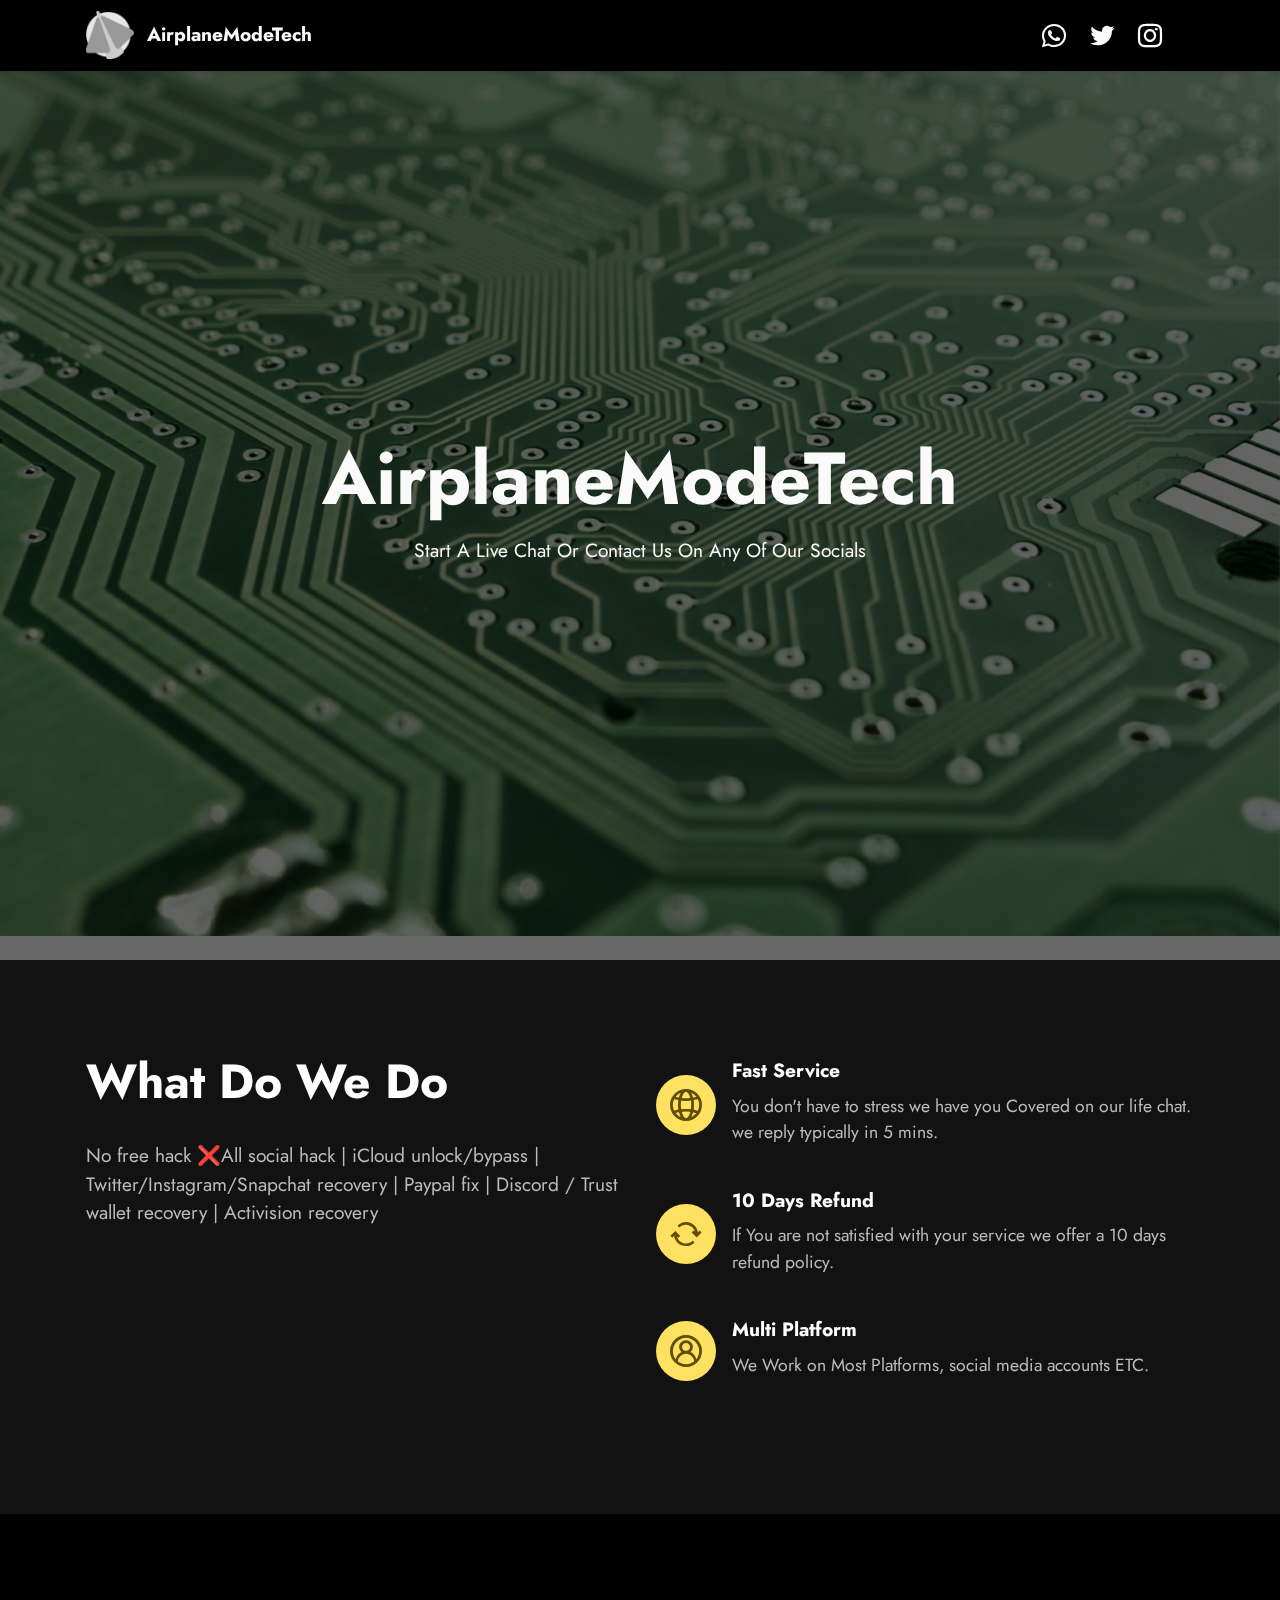
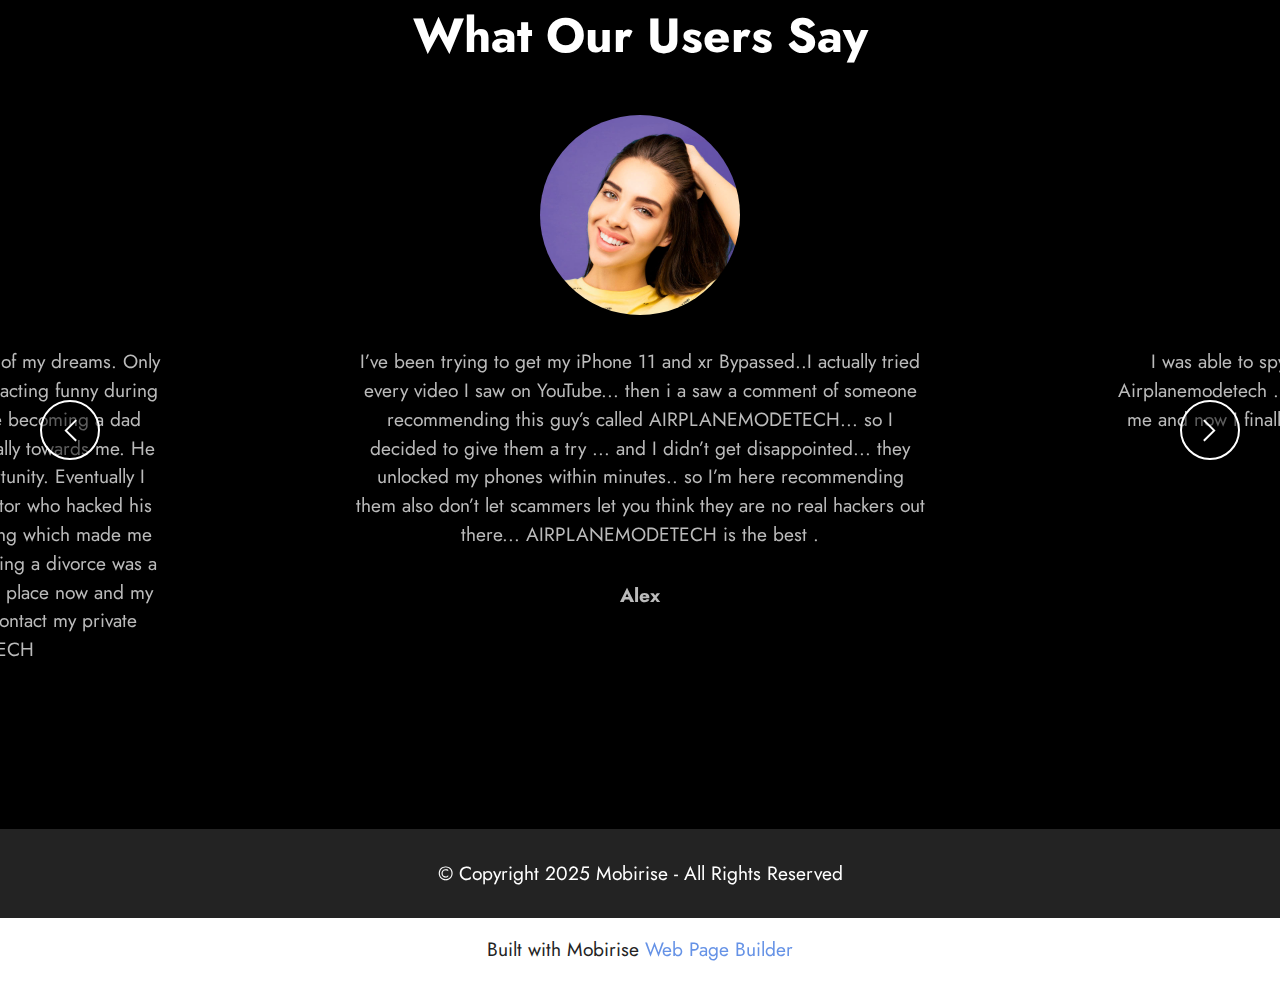
<file: index.html>
<!DOCTYPE html>
<html  >
<head>
  <!-- Site made with Mobirise Website Builder v5.6.5, https://mobirise.com -->
  <meta charset="UTF-8">
  <meta http-equiv="X-UA-Compatible" content="IE=edge">
  <meta name="generator" content="Mobirise v5.6.5, mobirise.com">
  <meta name="twitter:card" content="summary_large_image"/>
  <meta name="twitter:image:src" content="">
  <meta property="og:image" content="">
  <meta name="twitter:title" content="Home">
  <meta name="viewport" content="width=device-width, initial-scale=1, minimum-scale=1">
  <link rel="shortcut icon" href="assets/images/untitled-5.png" type="image/x-icon">
  <meta name="description" content="">
  
  
  <title>Home</title>
  <link rel="stylesheet" href="assets/web/assets/mobirise-icons2/mobirise2.css">
  <link rel="stylesheet" href="assets/bootstrap/css/bootstrap.min.css">
  <link rel="stylesheet" href="assets/bootstrap/css/bootstrap-grid.min.css">
  <link rel="stylesheet" href="assets/bootstrap/css/bootstrap-reboot.min.css">
  <link rel="stylesheet" href="assets/parallax/jarallax.css">
  <link rel="stylesheet" href="assets/dropdown/css/style.css">
  <link rel="stylesheet" href="assets/socicon/css/styles.css">
  <link rel="stylesheet" href="assets/theme/css/style.css">
  <link rel="preload" href="https://fonts.googleapis.com/css?family=Jost:100,200,300,400,500,600,700,800,900,100i,200i,300i,400i,500i,600i,700i,800i,900i&display=swap" as="style" onload="this.onload=null;this.rel='stylesheet'">
  <noscript><link rel="stylesheet" href="https://fonts.googleapis.com/css?family=Jost:100,200,300,400,500,600,700,800,900,100i,200i,300i,400i,500i,600i,700i,800i,900i&display=swap"></noscript>
  <link rel="preload" as="style" href="assets/mobirise/css/mbr-additional.css"><link rel="stylesheet" href="assets/mobirise/css/mbr-additional.css" type="text/css">
  <link rel="stylesheet" type="text/css" href="R_m.css">
  
  
  
</head>
<body>
  
  <section data-bs-version="5.1" class="menu menu3 cid-t3iyY96bzf" once="menu" id="menu3-0">
    
    <nav class="navbar navbar-dropdown navbar-fixed-top navbar-expand-lg">
        <div class="container">
            <div class="navbar-brand">
                <span class="navbar-logo">
                    
                        <img src="assets/images/untitled-5.png" alt="Mobirise Website Builder" style="height: 3rem;">
                    
                </span>
                <span class="navbar-caption-wrap"><a class="navbar-caption text-white display-7" href="https://mobiri.se">AirplaneModeTech</a></span>
            </div>
            <button class="navbar-toggler" type="button" data-toggle="collapse" data-bs-toggle="collapse" data-target="#navbarSupportedContent" data-bs-target="#navbarSupportedContent" aria-controls="navbarNavAltMarkup" aria-expanded="false" aria-label="Toggle navigation">
                <div class="hamburger">
                    <span></span>
                    <span></span>
                    <span></span>
                    <span></span>
                </div>
            </button>
            <div class="collapse navbar-collapse" id="navbarSupportedContent">
                
                <div class="icons-menu">
                    <a class="iconfont-wrapper" href="https://mobiri.se" target="_blank">
                        <span class="p-2 mbr-iconfont socicon-whatsapp socicon"></span>
                    </a>
                    <a class="iconfont-wrapper" href="https://mobiri.se" target="_blank">
                        <span class="p-2 mbr-iconfont socicon-twitter socicon"></span>
                    </a>
                    <a class="iconfont-wrapper" href="https://mobiri.se" target="_blank">
                        <span class="p-2 mbr-iconfont socicon-instagram socicon"></span>
                    </a>
                    
                </div>
                
            </div>
        </div>
    </nav>
</section>

<section data-bs-version="5.1" class="header13 cid-t3izefpZPq mbr-fullscreen mbr-parallax-background" id="header13-1">

    

    <div class="mbr-overlay" style="opacity: 0.6; background-color: rgb(0, 0, 0);"></div>

    <div class="align-center container">
        <div class="row justify-content-center">
            <div class="col-12 col-lg-10">
                <h1 class="mbr-section-title mbr-fonts-style mb-3 display-1"><strong>AirplaneModeTech</strong></h1>
                
                <p class="mbr-text mbr-fonts-style mb-3 display-7">Start A Live Chat Or Contact Us On Any Of Our Socials</p>
                
                
            </div>
        </div>
    </div>
</section>

<section data-bs-version="5.1" class="features12 cid-t3izjDCokv" id="features13-2">

    
    
    <div class="container">
        <div class="row justify-content-center">
            <div class="col-12 col-lg-6">
                <div class="card-wrapper">
                    <div class="card-box align-left">
                        <h4 class="card-title mbr-fonts-style mb-4 display-2"><strong>What Do We Do</strong></h4>
                        <p class="mbr-text mbr-fonts-style mb-4 display-7">No free hack ❌All social hack | iCloud unlock/bypass | Twitter/Instagram/Snapchat recovery | Paypal fix | Discord / Trust wallet recovery | Activision recovery</p>
                        
                    </div>
                </div>
            </div>
            <div class="col-12 col-lg-6">
                <div class="item mbr-flex">
                    <div class="icon-box">
                        <span class="mbr-iconfont mobi-mbri-globe-2 mobi-mbri"></span>
                    </div>
                    <div class="text-box">
                        <h4 class="icon-title mbr-black mbr-fonts-style display-7"><strong>Fast Service</strong></h4>
                        <h5 class="icon-text mbr-black mbr-fonts-style display-4">You don't have to stress we have you Covered on our life chat. we reply typically in 5 mins.&nbsp;&nbsp;</h5>
                    </div>
                </div>
                <div class="item mbr-flex">
                    <div class="icon-box">
                        <span class="mbr-iconfont mobi-mbri-update mobi-mbri"></span>
                    </div>
                    <div class="text-box">
                        <h4 class="icon-title mbr-black mbr-fonts-style display-7"><strong>10 Days Refund</strong></h4>
                        <h5 class="icon-text mbr-black mbr-fonts-style display-4">If You are not satisfied with your service we offer a 10 days refund policy.&nbsp;</h5>
                    </div>
                </div>
                <div class="item mbr-flex">
                    <div class="icon-box">
                        <span class="mbr-iconfont mobi-mbri-user-2 mobi-mbri"></span>
                    </div>
                    <div class="text-box">
                        <h4 class="icon-title mbr-black mbr-fonts-style display-7"><strong>Multi Platform</strong></h4>
                        <h5 class="icon-text mbr-black mbr-fonts-style display-4">We Work on Most Platforms, social media accounts ETC.</h5>
                    </div>
                </div>
            </div>
        </div>
    </div>
</section>

<section data-bs-version="5.1" class="people5 mbr-embla cid-t3izvmK5an" id="people5-3">

    

    

    <div class="position-relative text-center">
        <h3 class="mb-4 mbr-fonts-style display-2">
            <strong>What Our Users Say</strong>
        </h3>
        <div style="height: 20px;"></div>
        <div class="embla" data-skip-snaps="true" data-align="center" data-loop="true" data-auto-play="true" data-auto-play-interval="5" data-draggable="true">
            <div class="embla__viewport container-fluid">
                <div class="embla__container">
                    <div class="embla__slide slider-image item" style="margin-left: 6rem; margin-right: 6rem;">
                        <div class="user">
                            <div class="user_image">
                                <div class="item-wrapper position-relative">
                                    <img src="assets/images/team3.jpg" alt="Mobirise Website Builder">
                                </div>
                            </div>
                            <div class="user_text mb-4">
                                <p class="mbr-fonts-style display-7">
                                    I’ve been trying to get my iPhone 11 and xr 
Bypassed..I actually tried every video I saw on YouTube... then i a saw a comment of someone recommending this guy’s called AIRPLANEMODETECH... so I decided to give them a try ... and I didn’t get disappointed... they unlocked my phones within minutes.. so I’m here recommending them also don’t let scammers let you think they are no real hackers out there... AIRPLANEMODETECH is the best .
                                </p>
                            </div>
                            <div class="user_name mbr-fonts-style mb-2 display-7">
                                <strong>Alex</strong>
                            </div>


                        </div>
                    </div>
                    <div class="embla__slide slider-image item" style="margin-left: 6rem; margin-right: 6rem;">
                        <div class="user">
                            <div class="user_image">
                                <div class="item-wrapper position-relative">
                                    <img src="assets/images/team3.jpg" alt="Mobirise Website Builder">
                                </div>
                            </div>
                            <div class="user_text mb-4">
                                <p class="mbr-fonts-style display-7">
                                    I was able to spy on my wife a couple of days ago all thanks to Airplanemodetech .. I found out a lot of things she’s been hiding from me and now I finally know why she comes home late with a different smell.
                                </p>
                            </div>
                            <div class="user_name mbr-fonts-style mb-2 display-7">
                                <strong>Dan</strong>
                            </div>

                            
                        </div>
                    </div>
                    <div class="embla__slide slider-image item" style="margin-left: 6rem; margin-right: 6rem;">
                        <div class="user">
                            <div class="user_image">
                                <div class="item-wrapper position-relative">
                                    <img src="assets/images/team3.jpg" alt="Mobirise Website Builder">
                                </div>
                            </div>
                            <div class="user_text mb-4">
                                <p class="mbr-fonts-style display-7">
                                    I was able to get my account back all thanks to Airplanemodetech , I tried literally everything but all came to nothing.. it was a friend of mine from England 🏴󠁧󠁢󠁥󠁮󠁧󠁿 who told me about them.. I didn’t believe him at first because well almost everyone I tried failed me, but I trusted him and I didn’t regret anything.. Thanks Airplanemodetech..
                                </p>
                            </div>
                            <div class="user_name mbr-fonts-style mb-2 display-7">
                                <strong>Sammy</strong>
                            </div>

                            
                        </div>
                    </div>
                    <div class="embla__slide slider-image item" style="margin-left: 6rem; margin-right: 6rem;">
                        <div class="user">
                            <div class="user_image">
                                <div class="item-wrapper position-relative">
                                    <img src="assets/images/team3.jpg" alt="Mobirise Website Builder">
                                </div>
                            </div>
                            <div class="user_text mb-4">
                                <p class="mbr-fonts-style display-7">
                                    I honestly only trust one person here when it comes to getting into things like this and that’s  Airplanemodetech they have proven to be the best more than once and they didn’t fail me also .
                                </p>
                            </div>
                            <div class="user_name mbr-fonts-style mb-2 display-7">
                                <strong>joe</strong>
                            </div>

                            
                        </div>
                    </div>
                    <div class="embla__slide slider-image item" style="margin-left: 6rem; margin-right: 6rem;">
                        <div class="user">
                            <div class="user_image">
                                <div class="item-wrapper position-relative">
                                    <img src="assets/images/team3.jpg" alt="Mobirise Website Builder">
                                </div>
                            </div>
                            <div class="user_text mb-4">
                                <p class="mbr-fonts-style display-7">
                                   I had a feeling my ex was seeing someone else so I checked around and got recommended to Airplanemodetech.. That was when I got to know I’ve been right all along and it wasn’t just a feeling ...I was being lied to for months... just wanted to make it known that I don’t doubt anything said about Airplanemodetech they’re really good at what they do.. Even delivering bad News lol ... Thanks a lot by the way .
                                </p>
                            </div>
                            <div class="user_name mbr-fonts-style mb-2 display-7">
                                <strong>Jane</strong>
                            </div>

                            
                        </div>
                    </div>
                                        <div class="embla__slide slider-image item" style="margin-left: 6rem; margin-right: 6rem;">
                        <div class="user">
                            <div class="user_image">
                                <div class="item-wrapper position-relative">
                                    <img src="assets/images/team3.jpg" alt="Mobirise Website Builder">
                                </div>
                            </div>
                            <div class="user_text mb-4">
                                <p class="mbr-fonts-style display-7">
                                  I was also able to get back access into my hacked account using Airplanemodetech it took longer than expected but he got the job done anyways ... imagine the amount of people around the world trying to get this done also .. because trust me I know Instagram won’t help .. they’ll only keep giving you different dates and all until you actually get tired and quit, I’m really just glad I got recommended to Airplanemodetech because I was already giving up but he brought back my account.. Thanks a lot Airplanemodetech 
                                </p>
                            </div>
                            <div class="user_name mbr-fonts-style mb-2 display-7">
                                <strong>David</strong>
                            </div>
                            
                            
                        </div>
                    </div>
                                       <div class="embla__slide slider-image item" style="margin-left: 6rem; margin-right: 6rem;">
                        <div class="user">
                            <div class="user_image">
                                <div class="item-wrapper position-relative">
                                    <img src="assets/images/team3.jpg" alt="Mobirise Website Builder">
                                </div>
                            </div>
                            <div class="user_text mb-4">
                                <p class="mbr-fonts-style display-7">
                                  I was delighted to eventually  ending up with man of my dreams. Only for me to receive a reality check when he started acting funny during my second trimester.initially I thought it was the becoming a dad fever but he grew cold romantically and emotionally towards me. He doesn’t explain and fared up at any given opportunity. Eventually I decided to hire the service of a private investigator who hacked his social media accounts without him knowing a thing which made me realize he had a mistress at work. Apparently asking a divorce was a bitter pill to swallow but I had too. I’m in a better place now and my baby gives me all the joy I need. You too can contact my private investigator @ AIRPLANEMODETECH 
                                </p>
                            </div>
                            <div class="user_name mbr-fonts-style mb-2 display-7">
                                <strong>jenny</strong>
                            </div>
                            
                            
                        </div>
                    </div>


                </div>
            </div>
            <button class="embla__button embla__button--prev">
                <span class="mobi-mbri mobi-mbri-arrow-prev mbr-iconfont" aria-hidden="true"></span>
                <span class="sr-only visually-hidden visually-hidden">Previous</span>
            </button>
            <button class="embla__button embla__button--next">
                <span class="mobi-mbri mobi-mbri-arrow-next mbr-iconfont" aria-hidden="true"></span>
                <span class="sr-only visually-hidden visually-hidden">Next</span>
            </button>
        </div>
    </div>
</section>

<section data-bs-version="5.1" class="footer7 cid-t3izFrzJdc" once="footers" id="footer7-5">

    

    

    <div class="container">
        <div class="media-container-row align-center mbr-white">
            <div class="col-12">
                <p class="mbr-text mb-0 mbr-fonts-style display-7">
                    © Copyright 2025 Mobirise - All Rights Reserved
                </p>
            </div>
        </div>
    </div>
</section><section class="display-7 xxxx" style="padding: 0;align-items: center;justify-content: center;flex-wrap: wrap;    align-content: center;display: flex;position: relative;height: 4rem;"><a href="https://mobiri.se/915702" style="flex: 1 1;height: 4rem;position: absolute;width: 100%;z-index: 1;"><img alt="" style="height: 4rem;" src="[data-uri]"></a><p style="margin: 0;text-align: center;" class="display-7 xxxx">Built with Mobirise &#8204;</p><a style="z-index:1" href="https://mobirise.com/web-page-maker.html">Web Page Builder</a></section><script src="assets/bootstrap/js/bootstrap.bundle.min.js"></script>  <script src="assets/parallax/jarallax.js"></script>  <script src="assets/smoothscroll/smooth-scroll.js"></script>  <script src="assets/ytplayer/index.js"></script>  <script src="assets/dropdown/js/navbar-dropdown.js"></script>  <script src="assets/embla/embla.min.js"></script>  <script src="assets/embla/script.js"></script>  <script src="assets/theme/js/script.js"></script>  
  
  
</body>
</html>
</file>
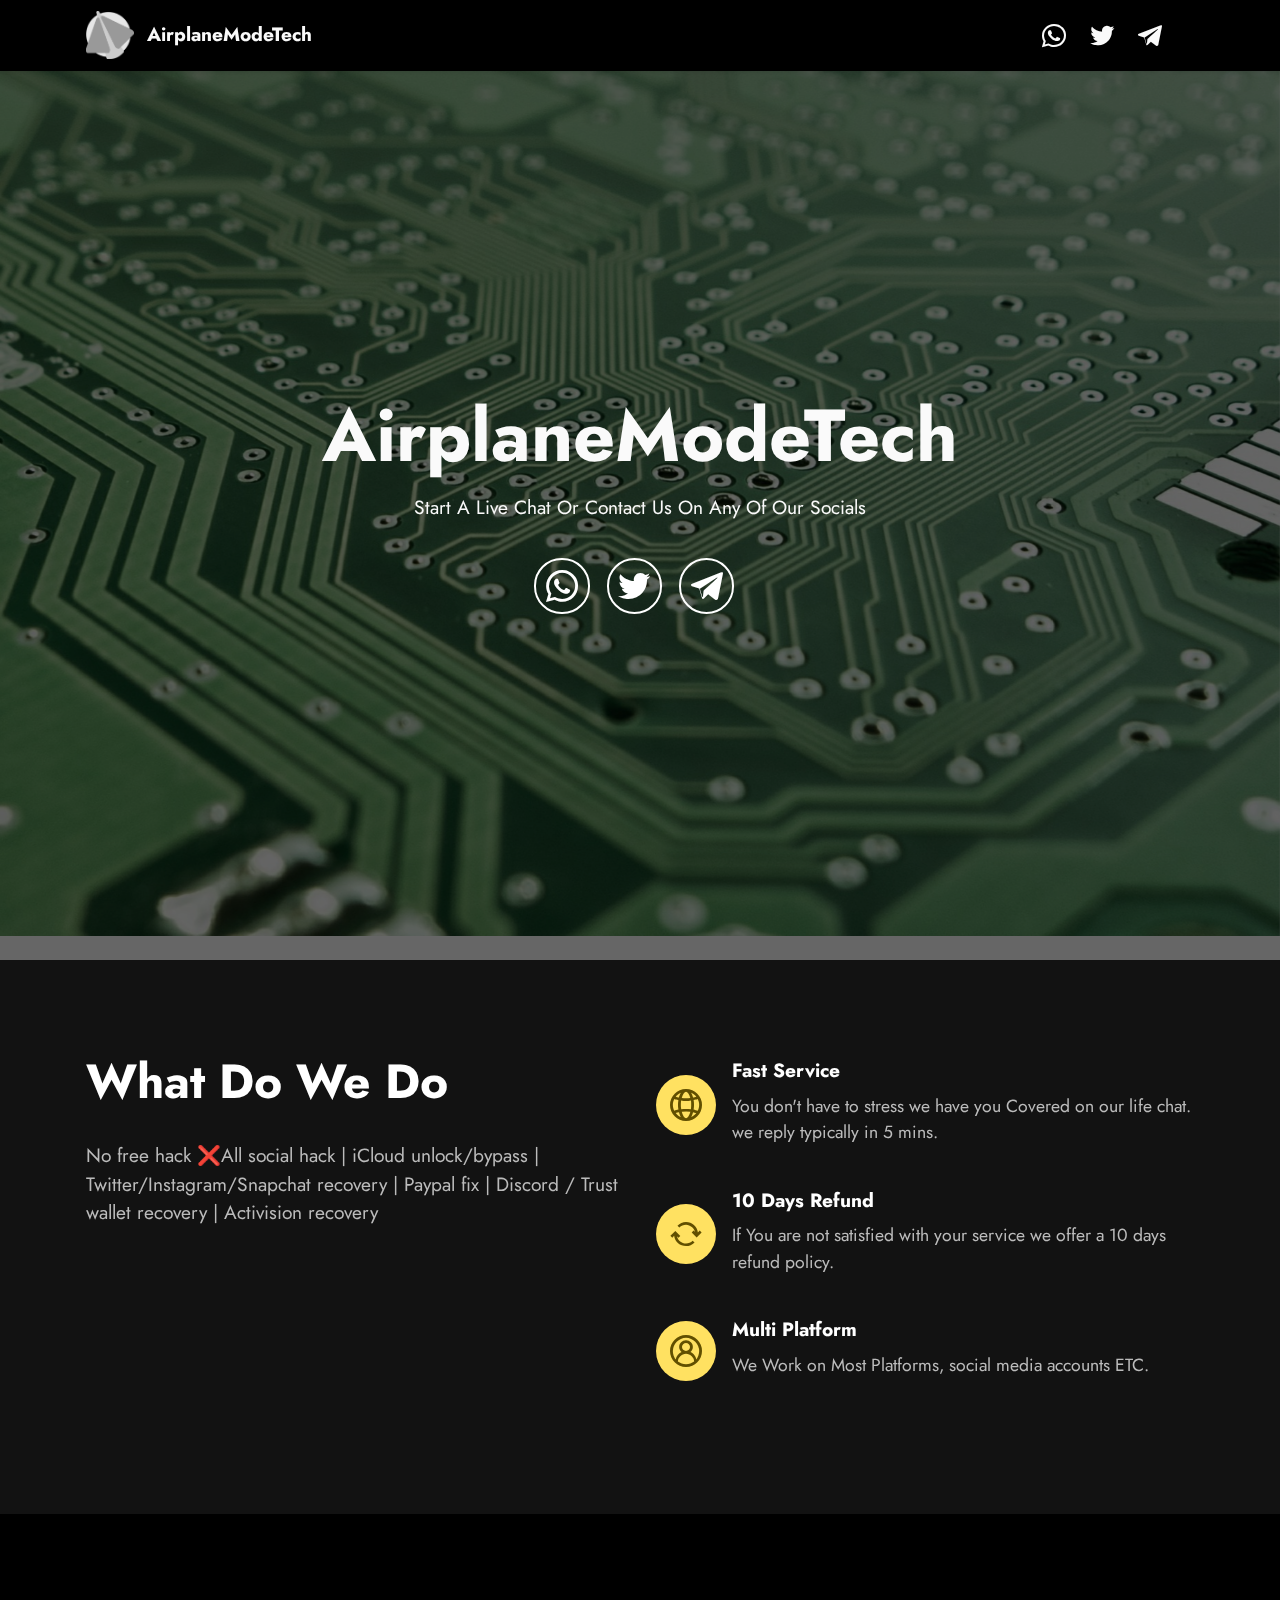
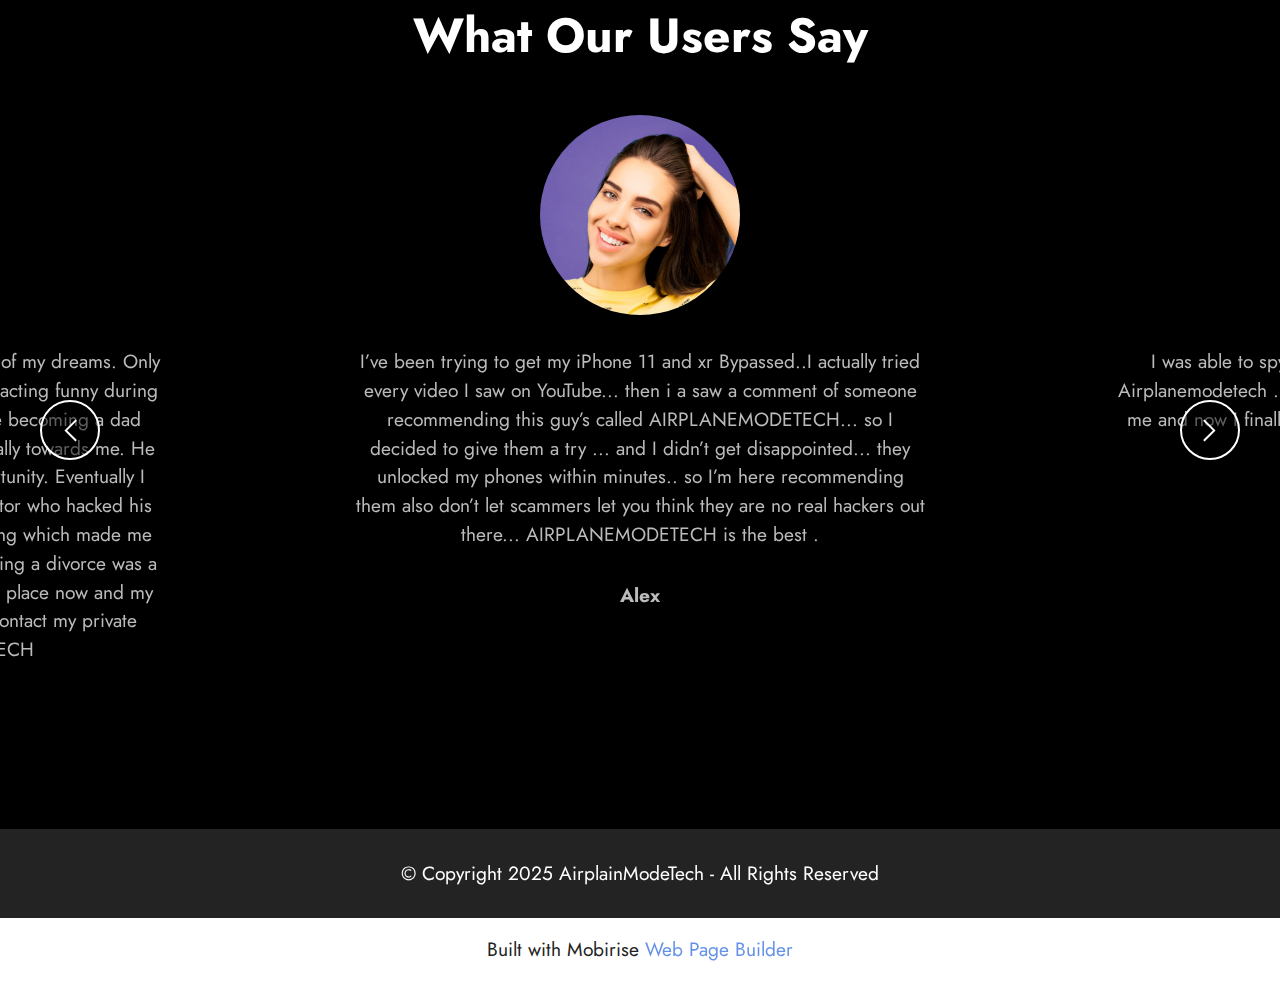
<file: n.html>
<!DOCTYPE html>
<html  >
<head>
  <!-- Site made with Mobirise Website Builder v5.6.5, https://mobirise.com -->
  <meta charset="UTF-8">
  <meta http-equiv="X-UA-Compatible" content="IE=edge">
  <meta name="generator" content="Mobirise v5.6.5, mobirise.com">
  <meta name="twitter:card" content="summary_large_image"/>
  <meta name="twitter:image:src" content="">
  <meta property="og:image" content="">
  <meta name="twitter:title" content="Home">
  <meta name="viewport" content="width=device-width, initial-scale=1, minimum-scale=1">
  <link rel="shortcut icon" href="assets/images/untitled-5.png" type="image/x-icon">
  <meta name="description" content="">
  
  
  <title>Home</title>
  <link rel="stylesheet" href="assets/web/assets/mobirise-icons2/mobirise2.css">
  <link rel="stylesheet" href="assets/bootstrap/css/bootstrap.min.css">
  <link rel="stylesheet" href="assets/bootstrap/css/bootstrap-grid.min.css">
  <link rel="stylesheet" href="assets/bootstrap/css/bootstrap-reboot.min.css">
  <link rel="stylesheet" href="assets/parallax/jarallax.css">
  <link rel="stylesheet" href="assets/dropdown/css/style.css">
  <link rel="stylesheet" href="assets/socicon/css/styles.css">
  <link rel="stylesheet" href="assets/theme/css/style.css">
  <link rel="preload" href="https://fonts.googleapis.com/css?family=Jost:100,200,300,400,500,600,700,800,900,100i,200i,300i,400i,500i,600i,700i,800i,900i&display=swap" as="style" onload="this.onload=null;this.rel='stylesheet'">
  <noscript><link rel="stylesheet" href="https://fonts.googleapis.com/css?family=Jost:100,200,300,400,500,600,700,800,900,100i,200i,300i,400i,500i,600i,700i,800i,900i&display=swap"></noscript>
  <link rel="preload" as="style" href="assets/mobirise/css/mbr-additional.css"><link rel="stylesheet" href="assets/mobirise/css/mbr-additional.css" type="text/css">
  <link rel="stylesheet" type="text/css" href="R_m.css">
  
  
  
</head>
<body>
  
  <section data-bs-version="5.1" class="menu menu3 cid-t3iyY96bzf" once="menu" id="menu3-0">
    
    <nav class="navbar navbar-dropdown navbar-fixed-top navbar-expand-lg">
        <div class="container">
            <div class="navbar-brand">
                <span class="navbar-logo">
                    
                        <img src="assets/images/untitled-5.png" alt="Mobirise Website Builder" style="height: 3rem;">
                    
                </span>
                <span class="navbar-caption-wrap"><a class="navbar-caption text-white display-7" >AirplaneModeTech</a></span>
            </div>
            <button class="navbar-toggler" type="button" data-toggle="collapse" data-bs-toggle="collapse" data-target="#navbarSupportedContent" data-bs-target="#navbarSupportedContent" aria-controls="navbarNavAltMarkup" aria-expanded="false" aria-label="Toggle navigation">
                <div class="hamburger">
                    <span></span>
                    <span></span>
                    <span></span>
                    <span></span>
                </div>
            </button>
            <div class="collapse navbar-collapse" id="navbarSupportedContent">
                
                <div class="icons-menu">
                    <a class="iconfont-wrapper" href="https://wa.me/message/5EJXMB26SXD7J1" target="_blank">
                        <span class="p-2 mbr-iconfont socicon-whatsapp socicon"></span>
                    </a>
                    <a class="iconfont-wrapper" href="https://twitter.com/airplanemodete/status/1520815650440065025?s=21&t=xQc8m3CdjJ1HQ5mcKFdcsg" target="_blank">
                        <span class="p-2 mbr-iconfont socicon-twitter socicon"></span>
                    </a>
                    <a class="iconfont-wrapper" href="https://t.me/Airplanemodetech" target="_blank">
                        <span class="p-2 mbr-iconfont socicon-telegram socicon"></span>
                    </a>
                    
                </div>
                
            </div>
        </div>
    </nav>
</section>

<section data-bs-version="5.1" class="header13 cid-t3izefpZPq mbr-fullscreen mbr-parallax-background" id="header13-1">

    

    <div class="mbr-overlay" style="opacity: 0.6; background-color: rgb(0, 0, 0);"></div>

    <div class="align-center container">
        <div class="row justify-content-center">
            <div class="col-12 col-lg-10">
                <h1 class="mbr-section-title mbr-fonts-style mb-3 display-1"><strong>AirplaneModeTech</strong></h1>
                
                <p class="mbr-text mbr-fonts-style mb-3 display-7">Start A Live Chat Or Contact Us On Any Of Our Socials</p>
                <div class="social-row display-7 mt-5">
                    <div class="soc-item">
                        <a href="https://wa.me/message/5EJXMB26SXD7J1" target="_blank">
                            <span class="mbr-iconfont socicon-whatsapp socicon"></span>
                        </a>
                    </div>
                    <div class="soc-item">
                        <a href="https://twitter.com/airplanemodete/status/1520815650440065025?s=21&t=xQc8m3CdjJ1HQ5mcKFdcsg" target="_blank">
                            <span class="mbr-iconfont socicon-twitter socicon"></span>
                        </a>
                    </div>
                    <div class="soc-item">
                        <a href="https://t.me/Airplanemodetech" target="_blank">
                            <span class="mbr-iconfont socicon-telegram socicon"></span>
                        </a>
                    </div>
                    
                    
                </div>
                
            </div>
        </div>
    </div>
</section>

<section data-bs-version="5.1" class="features12 cid-t3izjDCokv" id="features13-2">

    
    
    <div class="container">
        <div class="row justify-content-center">
            <div class="col-12 col-lg-6">
                <div class="card-wrapper">
                    <div class="card-box align-left">
                        <h4 class="card-title mbr-fonts-style mb-4 display-2"><strong>What Do We Do</strong></h4>
                        <p class="mbr-text mbr-fonts-style mb-4 display-7">No free hack ❌All social hack | iCloud unlock/bypass | Twitter/Instagram/Snapchat recovery | Paypal fix | Discord / Trust wallet recovery | Activision recovery</p>
                        
                    </div>
                </div>
            </div>
            <div class="col-12 col-lg-6">
                <div class="item mbr-flex">
                    <div class="icon-box">
                        <span class="mbr-iconfont mobi-mbri-globe-2 mobi-mbri"></span>
                    </div>
                    <div class="text-box">
                        <h4 class="icon-title mbr-black mbr-fonts-style display-7"><strong>Fast Service</strong></h4>
                        <h5 class="icon-text mbr-black mbr-fonts-style display-4">You don't have to stress we have you Covered on our life chat. we reply typically in 5 mins.&nbsp;&nbsp;</h5>
                    </div>
                </div>
                <div class="item mbr-flex">
                    <div class="icon-box">
                        <span class="mbr-iconfont mobi-mbri-update mobi-mbri"></span>
                    </div>
                    <div class="text-box">
                        <h4 class="icon-title mbr-black mbr-fonts-style display-7"><strong>10 Days Refund</strong></h4>
                        <h5 class="icon-text mbr-black mbr-fonts-style display-4">If You are not satisfied with your service we offer a 10 days refund policy.&nbsp;</h5>
                    </div>
                </div>
                <div class="item mbr-flex">
                    <div class="icon-box">
                        <span class="mbr-iconfont mobi-mbri-user-2 mobi-mbri"></span>
                    </div>
                    <div class="text-box">
                        <h4 class="icon-title mbr-black mbr-fonts-style display-7"><strong>Multi Platform</strong></h4>
                        <h5 class="icon-text mbr-black mbr-fonts-style display-4">We Work on Most Platforms, social media accounts ETC.</h5>
                    </div>
                </div>
            </div>
        </div>
    </div>
</section>

<section data-bs-version="5.1" class="people5 mbr-embla cid-t3izvmK5an" id="people5-3">

    

    

    <div class="position-relative text-center">
        <h3 class="mb-4 mbr-fonts-style display-2">
            <strong>What Our Users Say</strong>
        </h3>
        <div style="height: 20px;"></div>
        <div class="embla" data-skip-snaps="true" data-align="center" data-loop="true" data-auto-play="true" data-auto-play-interval="5" data-draggable="true">
            <div class="embla__viewport container-fluid">
                <div class="embla__container">
                    <div class="embla__slide slider-image item" style="margin-left: 6rem; margin-right: 6rem;">
                        <div class="user">
                            <div class="user_image">
                                <div class="item-wrapper position-relative">
                                    <img src="assets/images/team3.jpg" alt="Mobirise Website Builder">
                                </div>
                            </div>
                            <div class="user_text mb-4">
                                <p class="mbr-fonts-style display-7">
                                    I’ve been trying to get my iPhone 11 and xr 
Bypassed..I actually tried every video I saw on YouTube... then i a saw a comment of someone recommending this guy’s called AIRPLANEMODETECH... so I decided to give them a try ... and I didn’t get disappointed... they unlocked my phones within minutes.. so I’m here recommending them also don’t let scammers let you think they are no real hackers out there... AIRPLANEMODETECH is the best .
                                </p>
                            </div>
                            <div class="user_name mbr-fonts-style mb-2 display-7">
                                <strong>Alex</strong>
                            </div>


                        </div>
                    </div>
                    <div class="embla__slide slider-image item" style="margin-left: 6rem; margin-right: 6rem;">
                        <div class="user">
                            <div class="user_image">
                                <div class="item-wrapper position-relative">
                                    <img src="assets/images/team3.jpg" alt="Mobirise Website Builder">
                                </div>
                            </div>
                            <div class="user_text mb-4">
                                <p class="mbr-fonts-style display-7">
                                    I was able to spy on my wife a couple of days ago all thanks to Airplanemodetech .. I found out a lot of things she’s been hiding from me and now I finally know why she comes home late with a different smell.
                                </p>
                            </div>
                            <div class="user_name mbr-fonts-style mb-2 display-7">
                                <strong>Dan</strong>
                            </div>

                            
                        </div>
                    </div>
                    <div class="embla__slide slider-image item" style="margin-left: 6rem; margin-right: 6rem;">
                        <div class="user">
                            <div class="user_image">
                                <div class="item-wrapper position-relative">
                                    <img src="assets/images/team3.jpg" alt="Mobirise Website Builder">
                                </div>
                            </div>
                            <div class="user_text mb-4">
                                <p class="mbr-fonts-style display-7">
                                    I was able to get my account back all thanks to Airplanemodetech , I tried literally everything but all came to nothing.. it was a friend of mine from England 🏴󠁧󠁢󠁥󠁮󠁧󠁿 who told me about them.. I didn’t believe him at first because well almost everyone I tried failed me, but I trusted him and I didn’t regret anything.. Thanks Airplanemodetech..
                                </p>
                            </div>
                            <div class="user_name mbr-fonts-style mb-2 display-7">
                                <strong>Sammy</strong>
                            </div>

                            
                        </div>
                    </div>
                    <div class="embla__slide slider-image item" style="margin-left: 6rem; margin-right: 6rem;">
                        <div class="user">
                            <div class="user_image">
                                <div class="item-wrapper position-relative">
                                    <img src="assets/images/team3.jpg" alt="Mobirise Website Builder">
                                </div>
                            </div>
                            <div class="user_text mb-4">
                                <p class="mbr-fonts-style display-7">
                                    I honestly only trust one person here when it comes to getting into things like this and that’s  Airplanemodetech they have proven to be the best more than once and they didn’t fail me also .
                                </p>
                            </div>
                            <div class="user_name mbr-fonts-style mb-2 display-7">
                                <strong>joe</strong>
                            </div>

                            
                        </div>
                    </div>
                    <div class="embla__slide slider-image item" style="margin-left: 6rem; margin-right: 6rem;">
                        <div class="user">
                            <div class="user_image">
                                <div class="item-wrapper position-relative">
                                    <img src="assets/images/team3.jpg" alt="Mobirise Website Builder">
                                </div>
                            </div>
                            <div class="user_text mb-4">
                                <p class="mbr-fonts-style display-7">
                                   I had a feeling my ex was seeing someone else so I checked around and got recommended to Airplanemodetech.. That was when I got to know I’ve been right all along and it wasn’t just a feeling ...I was being lied to for months... just wanted to make it known that I don’t doubt anything said about Airplanemodetech they’re really good at what they do.. Even delivering bad News lol ... Thanks a lot by the way .
                                </p>
                            </div>
                            <div class="user_name mbr-fonts-style mb-2 display-7">
                                <strong>Jane</strong>
                            </div>

                            
                        </div>
                    </div>
                                        <div class="embla__slide slider-image item" style="margin-left: 6rem; margin-right: 6rem;">
                        <div class="user">
                            <div class="user_image">
                                <div class="item-wrapper position-relative">
                                    <img src="assets/images/team3.jpg" alt="Mobirise Website Builder">
                                </div>
                            </div>
                            <div class="user_text mb-4">
                                <p class="mbr-fonts-style display-7">
                                  I was also able to get back access into my hacked account using Airplanemodetech it took longer than expected but he got the job done anyways ... imagine the amount of people around the world trying to get this done also .. because trust me I know Instagram won’t help .. they’ll only keep giving you different dates and all until you actually get tired and quit, I’m really just glad I got recommended to Airplanemodetech because I was already giving up but he brought back my account.. Thanks a lot Airplanemodetech 
                                </p>
                            </div>
                            <div class="user_name mbr-fonts-style mb-2 display-7">
                                <strong>David</strong>
                            </div>
                            
                            
                        </div>
                    </div>
                                       <div class="embla__slide slider-image item" style="margin-left: 6rem; margin-right: 6rem;">
                        <div class="user">
                            <div class="user_image">
                                <div class="item-wrapper position-relative">
                                    <img src="assets/images/team3.jpg" alt="Mobirise Website Builder">
                                </div>
                            </div>
                            <div class="user_text mb-4">
                                <p class="mbr-fonts-style display-7">
                                  I was delighted to eventually  ending up with man of my dreams. Only for me to receive a reality check when he started acting funny during my second trimester.initially I thought it was the becoming a dad fever but he grew cold romantically and emotionally towards me. He doesn’t explain and fared up at any given opportunity. Eventually I decided to hire the service of a private investigator who hacked his social media accounts without him knowing a thing which made me realize he had a mistress at work. Apparently asking a divorce was a bitter pill to swallow but I had too. I’m in a better place now and my baby gives me all the joy I need. You too can contact my private investigator @ AIRPLANEMODETECH 
                                </p>
                            </div>
                            <div class="user_name mbr-fonts-style mb-2 display-7">
                                <strong>jenny</strong>
                            </div>
                            
                            
                        </div>
                    </div>


                </div>
            </div>
            <button class="embla__button embla__button--prev">
                <span class="mobi-mbri mobi-mbri-arrow-prev mbr-iconfont" aria-hidden="true"></span>
                <span class="sr-only visually-hidden visually-hidden">Previous</span>
            </button>
            <button class="embla__button embla__button--next">
                <span class="mobi-mbri mobi-mbri-arrow-next mbr-iconfont" aria-hidden="true"></span>
                <span class="sr-only visually-hidden visually-hidden">Next</span>
            </button>
        </div>
    </div>
</section>

<section data-bs-version="5.1" class="footer7 cid-t3izFrzJdc" once="footers" id="footer7-5">

    

    

    <div class="container">
        <div class="media-container-row align-center mbr-white">
            <div class="col-12">
                <p class="mbr-text mb-0 mbr-fonts-style display-7">
                    © Copyright 2025 AirplainModeTech - All Rights Reserved
                </p>
            </div>
        </div>
    </div>
    <div class="pubble-app" data-app-id="111726" data-app-identifier="111726"></div>
<script type="text/javascript" src="https://cdn.chatify.com/javascript/loader.js" defer></script>
</section><section class="display-7 xxxx" style="padding: 0;align-items: center;justify-content: center;flex-wrap: wrap;    align-content: center;display: flex;position: relative;height: 4rem;"><a href="https://mobiri.se/915702" style="flex: 1 1;height: 4rem;position: absolute;width: 100%;z-index: 1;"><img alt="" style="height: 4rem;" src="[data-uri]"></a><p style="margin: 0;text-align: center;" class="display-7 xxxx">Built with Mobirise &#8204;</p><a style="z-index:1" href="https://mobirise.com/web-page-maker.html">Web Page Builder</a></section><script src="assets/bootstrap/js/bootstrap.bundle.min.js"></script>  <script src="assets/parallax/jarallax.js"></script>  <script src="assets/smoothscroll/smooth-scroll.js"></script>  <script src="assets/ytplayer/index.js"></script>  <script src="assets/dropdown/js/navbar-dropdown.js"></script>  <script src="assets/embla/embla.min.js"></script>  <script src="assets/embla/script.js"></script>  <script src="assets/theme/js/script.js"></script>  
  
  
</body>
</html>
</file>
<file: assets/web/assets/mobirise-icons2/mobirise2.css>
@font-face {
  font-family: 'Moririse2';
  font-display: swap;
  src:  url('mobirise2.eot?f2bix4');
  src:  url('mobirise2.eot?f2bix4#iefix') format('embedded-opentype'),
    url('mobirise2.ttf?f2bix4') format('truetype'),
    url('mobirise2.woff?f2bix4') format('woff'),
    url('mobirise2.svg?f2bix4#mobirise2') format('svg');
  font-weight: normal;
  font-style: normal;
}

[class^="mobi-"], [class*=" mobi-"] {
  /* use !important to prevent issues with browser extensions that change fonts */
  font-family: 'Moririse2' !important;
  speak: none;
  font-style: normal;
  font-weight: normal;
  font-variant: normal;
  text-transform: none;
  line-height: 1;

  /* Better Font Rendering =========== */
  -webkit-font-smoothing: antialiased;
  -moz-osx-font-smoothing: grayscale;
}

.mobi-mbri-add-submenu:before {
  content: "\e900";
}
.mobi-mbri-alert:before {
  content: "\e901";
}
.mobi-mbri-align-center:before {
  content: "\e902";
}
.mobi-mbri-align-justify:before {
  content: "\e903";
}
.mobi-mbri-align-left:before {
  content: "\e904";
}
.mobi-mbri-align-right:before {
  content: "\e905";
}
.mobi-mbri-android:before {
  content: "\e906";
}
.mobi-mbri-apple:before {
  content: "\e907";
}
.mobi-mbri-arrow-down:before {
  content: "\e908";
}
.mobi-mbri-arrow-next:before {
  content: "\e909";
}
.mobi-mbri-arrow-prev:before {
  content: "\e90a";
}
.mobi-mbri-arrow-up:before {
  content: "\e90b";
}
.mobi-mbri-bold:before {
  content: "\e90c";
}
.mobi-mbri-bookmark:before {
  content: "\e90d";
}
.mobi-mbri-bootstrap:before {
  content: "\e90e";
}
.mobi-mbri-briefcase:before {
  content: "\e90f";
}
.mobi-mbri-browse:before {
  content: "\e910";
}
.mobi-mbri-bulleted-list:before {
  content: "\e911";
}
.mobi-mbri-calendar:before {
  content: "\e912";
}
.mobi-mbri-camera:before {
  content: "\e913";
}
.mobi-mbri-cart-add:before {
  content: "\e914";
}
.mobi-mbri-cart-full:before {
  content: "\e915";
}
.mobi-mbri-cash:before {
  content: "\e916";
}
.mobi-mbri-change-style:before {
  content: "\e917";
}
.mobi-mbri-chat:before {
  content: "\e918";
}
.mobi-mbri-clock:before {
  content: "\e919";
}
.mobi-mbri-close:before {
  content: "\e91a";
}
.mobi-mbri-cloud:before {
  content: "\e91b";
}
.mobi-mbri-code:before {
  content: "\e91c";
}
.mobi-mbri-contact-form:before {
  content: "\e91d";
}
.mobi-mbri-credit-card:before {
  content: "\e91e";
}
.mobi-mbri-cursor-click:before {
  content: "\e91f";
}
.mobi-mbri-cust-feedback:before {
  content: "\e920";
}
.mobi-mbri-database:before {
  content: "\e921";
}
.mobi-mbri-delivery:before {
  content: "\e922";
}
.mobi-mbri-desktop:before {
  content: "\e923";
}
.mobi-mbri-devices:before {
  content: "\e924";
}
.mobi-mbri-down:before {
  content: "\e925";
}
.mobi-mbri-download-2:before {
  content: "\e926";
}
.mobi-mbri-download:before {
  content: "\e927";
}
.mobi-mbri-drag-n-drop-2:before {
  content: "\e928";
}
.mobi-mbri-drag-n-drop:before {
  content: "\e929";
}
.mobi-mbri-edit-2:before {
  content: "\e92a";
}
.mobi-mbri-edit:before {
  content: "\e92b";
}
.mobi-mbri-error:before {
  content: "\e92c";
}
.mobi-mbri-extension:before {
  content: "\e92d";
}
.mobi-mbri-features:before {
  content: "\e92e";
}
.mobi-mbri-file:before {
  content: "\e92f";
}
.mobi-mbri-flag:before {
  content: "\e930";
}
.mobi-mbri-folder:before {
  content: "\e931";
}
.mobi-mbri-gift:before {
  content: "\e932";
}
.mobi-mbri-github:before {
  content: "\e933";
}
.mobi-mbri-globe-2:before {
  content: "\e934";
}
.mobi-mbri-globe:before {
  content: "\e935";
}
.mobi-mbri-growing-chart:before {
  content: "\e936";
}
.mobi-mbri-hearth:before {
  content: "\e937";
}
.mobi-mbri-help:before {
  content: "\e938";
}
.mobi-mbri-home:before {
  content: "\e939";
}
.mobi-mbri-hot-cup:before {
  content: "\e93a";
}
.mobi-mbri-idea:before {
  content: "\e93b";
}
.mobi-mbri-image-gallery:before {
  content: "\e93c";
}
.mobi-mbri-image-slider:before {
  content: "\e93d";
}
.mobi-mbri-info:before {
  content: "\e93e";
}
.mobi-mbri-italic:before {
  content: "\e93f";
}
.mobi-mbri-key:before {
  content: "\e940";
}
.mobi-mbri-laptop:before {
  content: "\e941";
}
.mobi-mbri-layers:before {
  content: "\e942";
}
.mobi-mbri-left-right:before {
  content: "\e943";
}
.mobi-mbri-left:before {
  content: "\e944";
}
.mobi-mbri-letter:before {
  content: "\e945";
}
.mobi-mbri-like:before {
  content: "\e946";
}
.mobi-mbri-link:before {
  content: "\e947";
}
.mobi-mbri-lock:before {
  content: "\e948";
}
.mobi-mbri-login:before {
  content: "\e949";
}
.mobi-mbri-logout:before {
  content: "\e94a";
}
.mobi-mbri-magic-stick:before {
  content: "\e94b";
}
.mobi-mbri-map-pin:before {
  content: "\e94c";
}
.mobi-mbri-menu:before {
  content: "\e94d";
}
.mobi-mbri-mobile-2:before {
  content: "\e94e";
}
.mobi-mbri-mobile-horizontal:before {
  content: "\e94f";
}
.mobi-mbri-mobile:before {
  content: "\e950";
}
.mobi-mbri-mobirise:before {
  content: "\e951";
}
.mobi-mbri-more-horizontal:before {
  content: "\e952";
}
.mobi-mbri-more-vertical:before {
  content: "\e953";
}
.mobi-mbri-music:before {
  content: "\e954";
}
.mobi-mbri-new-file:before {
  content: "\e955";
}
.mobi-mbri-numbered-list:before {
  content: "\e956";
}
.mobi-mbri-opened-folder:before {
  content: "\e957";
}
.mobi-mbri-pages:before {
  content: "\e958";
}
.mobi-mbri-paper-plane:before {
  content: "\e959";
}
.mobi-mbri-paperclip:before {
  content: "\e95a";
}
.mobi-mbri-phone:before {
  content: "\e95b";
}
.mobi-mbri-photo:before {
  content: "\e95c";
}
.mobi-mbri-photos:before {
  content: "\e95d";
}
.mobi-mbri-pin:before {
  content: "\e95e";
}
.mobi-mbri-play:before {
  content: "\e95f";
}
.mobi-mbri-plus:before {
  content: "\e960";
}
.mobi-mbri-preview:before {
  content: "\e961";
}
.mobi-mbri-print:before {
  content: "\e962";
}
.mobi-mbri-protect:before {
  content: "\e963";
}
.mobi-mbri-question:before {
  content: "\e964";
}
.mobi-mbri-quote-left:before {
  content: "\e965";
}
.mobi-mbri-quote-right:before {
  content: "\e966";
}
.mobi-mbri-redo:before {
  content: "\e967";
}
.mobi-mbri-refresh:before {
  content: "\e968";
}
.mobi-mbri-responsive-2:before {
  content: "\e969";
}
.mobi-mbri-responsive:before {
  content: "\e96a";
}
.mobi-mbri-right:before {
  content: "\e96b";
}
.mobi-mbri-rocket:before {
  content: "\e96c";
}
.mobi-mbri-sad-face:before {
  content: "\e96d";
}
.mobi-mbri-sale:before {
  content: "\e96e";
}
.mobi-mbri-save:before {
  content: "\e96f";
}
.mobi-mbri-search:before {
  content: "\e970";
}
.mobi-mbri-setting-2:before {
  content: "\e971";
}
.mobi-mbri-setting-3:before {
  content: "\e972";
}
.mobi-mbri-setting:before {
  content: "\e973";
}
.mobi-mbri-share:before {
  content: "\e974";
}
.mobi-mbri-shopping-bag:before {
  content: "\e975";
}
.mobi-mbri-shopping-basket:before {
  content: "\e976";
}
.mobi-mbri-shopping-cart:before {
  content: "\e977";
}
.mobi-mbri-sites:before {
  content: "\e978";
}
.mobi-mbri-smile-face:before {
  content: "\e979";
}
.mobi-mbri-speed:before {
  content: "\e97a";
}
.mobi-mbri-star:before {
  content: "\e97b";
}
.mobi-mbri-success:before {
  content: "\e97c";
}
.mobi-mbri-sun:before {
  content: "\e97d";
}
.mobi-mbri-sun2:before {
  content: "\e97e";
}
.mobi-mbri-tablet-vertical:before {
  content: "\e97f";
}
.mobi-mbri-tablet:before {
  content: "\e980";
}
.mobi-mbri-target:before {
  content: "\e981";
}
.mobi-mbri-timer:before {
  content: "\e982";
}
.mobi-mbri-to-ftp:before {
  content: "\e983";
}
.mobi-mbri-to-local-drive:before {
  content: "\e984";
}
.mobi-mbri-touch-swipe:before {
  content: "\e985";
}
.mobi-mbri-touch:before {
  content: "\e986";
}
.mobi-mbri-trash:before {
  content: "\e987";
}
.mobi-mbri-underline:before {
  content: "\e988";
}
.mobi-mbri-undo:before {
  content: "\e989";
}
.mobi-mbri-unlink:before {
  content: "\e98a";
}
.mobi-mbri-unlock:before {
  content: "\e98b";
}
.mobi-mbri-up-down:before {
  content: "\e98c";
}
.mobi-mbri-up:before {
  content: "\e98d";
}
.mobi-mbri-update:before {
  content: "\e98e";
}
.mobi-mbri-upload-2:before {
  content: "\e98f";
}
.mobi-mbri-upload:before {
  content: "\e990";
}
.mobi-mbri-user-2:before {
  content: "\e991";
}
.mobi-mbri-user:before {
  content: "\e992";
}
.mobi-mbri-users:before {
  content: "\e993";
}
.mobi-mbri-video-play:before {
  content: "\e994";
}
.mobi-mbri-video:before {
  content: "\e995";
}
.mobi-mbri-watch:before {
  content: "\e996";
}
.mobi-mbri-website-theme-2:before {
  content: "\e997";
}
.mobi-mbri-website-theme:before {
  content: "\e998";
}
.mobi-mbri-wifi:before {
  content: "\e999";
}
.mobi-mbri-windows:before {
  content: "\e99a";
}
.mobi-mbri-zoom-in:before {
  content: "\e99b";
}
.mobi-mbri-zoom-out:before {
  content: "\e99c";
}
</file>
<file: assets/parallax/jarallax.css>
.jarallax {
    position: relative;
    z-index: 0;
}
.jarallax > .jarallax-img {
    position: absolute;
    object-fit: cover;
    /* support for plugin https://github.com/bfred-it/object-fit-images */
    font-family: 'object-fit: cover;';
    top: 0;
    left: 0;
    width: 100%;
    height: 100%;
    z-index: -1;
}
</file>
<file: assets/dropdown/css/style.css>
.navbar-dropdown {
  left: 0;
  padding: 0;
  position: absolute;
  right: 0;
  top: 0;
  transition: all 0.45s ease;
  z-index: 1030;
  background: #282828; }
  .navbar-dropdown .navbar-logo {
    margin-right: 0.8rem;
    transition: margin 0.3s ease-in-out;
    vertical-align: middle; }
    .navbar-dropdown .navbar-logo img {
      height: 3.125rem;
      transition: all 0.3s ease-in-out; }
    .navbar-dropdown .navbar-logo.mbr-iconfont {
      font-size: 3.125rem;
      line-height: 3.125rem; }
  .navbar-dropdown .navbar-caption {
    font-weight: 700;
    white-space: normal;
    vertical-align: -4px;
    line-height: 3.125rem !important; }
    .navbar-dropdown .navbar-caption, .navbar-dropdown .navbar-caption:hover {
      color: inherit;
      text-decoration: none; }
  .navbar-dropdown .mbr-iconfont + .navbar-caption {
    vertical-align: -1px; }
  .navbar-dropdown.navbar-fixed-top {
    position: fixed; }
  .navbar-dropdown .navbar-brand span {
    vertical-align: -4px; }
  .navbar-dropdown.bg-color.transparent {
    background: none; }
  .navbar-dropdown.navbar-short .navbar-brand {
    padding: 0.625rem 0; }
    .navbar-dropdown.navbar-short .navbar-brand span {
      vertical-align: -1px; }
  .navbar-dropdown.navbar-short .navbar-caption {
    line-height: 2.375rem !important;
    vertical-align: -2px; }
  .navbar-dropdown.navbar-short .navbar-logo {
    margin-right: 0.5rem; }
    .navbar-dropdown.navbar-short .navbar-logo img {
      height: 2.375rem; }
    .navbar-dropdown.navbar-short .navbar-logo.mbr-iconfont {
      font-size: 2.375rem;
      line-height: 2.375rem; }
  .navbar-dropdown.navbar-short .mbr-table-cell {
    height: 3.625rem; }
  .navbar-dropdown .navbar-close {
    left: 0.6875rem;
    position: fixed;
    top: 0.75rem;
    z-index: 1000; }
  .navbar-dropdown .hamburger-icon {
    content: "";
    display: inline-block;
    vertical-align: middle;
    width: 16px;
    -webkit-box-shadow: 0 -6px 0 1px #282828,0 0 0 1px #282828,0 6px 0 1px #282828;
    -moz-box-shadow: 0 -6px 0 1px #282828,0 0 0 1px #282828,0 6px 0 1px #282828;
    box-shadow: 0 -6px 0 1px #282828,0 0 0 1px #282828,0 6px 0 1px #282828; }

.dropdown-menu .dropdown-toggle[data-toggle="dropdown-submenu"]::after {
  border-bottom: 0.35em solid transparent;
  border-left: 0.35em solid;
  border-right: 0;
  border-top: 0.35em solid transparent;
  margin-left: 0.3rem; }

.dropdown-menu .dropdown-item:focus {
  outline: 0; }

.nav-dropdown {
  font-size: 0.75rem;
  font-weight: 500;
  height: auto !important; }
  .nav-dropdown .nav-btn {
    padding-left: 1rem; }
  .nav-dropdown .link {
    margin: .667em 1.667em;
    font-weight: 500;
    padding: 0;
    transition: color .2s ease-in-out; }
    .nav-dropdown .link.dropdown-toggle {
      margin-right: 2.583em; }
      .nav-dropdown .link.dropdown-toggle::after {
        margin-left: .25rem;
        border-top: 0.35em solid;
        border-right: 0.35em solid transparent;
        border-left: 0.35em solid transparent;
        border-bottom: 0; }
      .nav-dropdown .link.dropdown-toggle[aria-expanded="true"] {
        margin: 0;
        padding: 0.667em 3.263em  0.667em 1.667em; }
  .nav-dropdown .link::after,
  .nav-dropdown .dropdown-item::after {
    color: inherit; }
  .nav-dropdown .btn {
    font-size: 0.75rem;
    font-weight: 700;
    letter-spacing: 0;
    margin-bottom: 0;
    padding-left: 1.25rem;
    padding-right: 1.25rem; }
  .nav-dropdown .dropdown-menu {
    border-radius: 0;
    border: 0;
    left: 0;
    margin: 0;
    padding-bottom: 1.25rem;
    padding-top: 1.25rem;
    position: relative; }
  .nav-dropdown .dropdown-submenu {
    margin-left: 0.125rem;
    top: 0; }
  .nav-dropdown .dropdown-item {
    font-weight: 500;
    line-height: 2;
    padding: 0.3846em 4.615em 0.3846em 1.5385em;
    position: relative;
    transition: color .2s ease-in-out, background-color .2s ease-in-out; }
    .nav-dropdown .dropdown-item::after {
      margin-top: -0.3077em;
      position: absolute;
      right: 1.1538em;
      top: 50%; }
    .nav-dropdown .dropdown-item:focus, .nav-dropdown .dropdown-item:hover {
      background: none; }

@media (max-width: 767px) {
  .nav-dropdown.navbar-toggleable-sm {
    bottom: 0;
    display: none;
    left: 0;
    overflow-x: hidden;
    position: fixed;
    top: 0;
    transform: translateX(-100%);
    -ms-transform: translateX(-100%);
    -webkit-transform: translateX(-100%);
    width: 18.75rem;
    z-index: 999; } }
.nav-dropdown.navbar-toggleable-xl {
  bottom: 0;
  display: none;
  left: 0;
  overflow-x: hidden;
  position: fixed;
  top: 0;
  transform: translateX(-100%);
  -ms-transform: translateX(-100%);
  -webkit-transform: translateX(-100%);
  width: 18.75rem;
  z-index: 999; }

.nav-dropdown-sm {
  display: block !important;
  overflow-x: hidden;
  overflow: auto;
  padding-top: 3.875rem; }
  .nav-dropdown-sm::after {
    content: "";
    display: block;
    height: 3rem;
    width: 100%; }
  .nav-dropdown-sm.collapse.in ~ .navbar-close {
    display: block !important; }
  .nav-dropdown-sm.collapsing, .nav-dropdown-sm.collapse.in {
    transform: translateX(0);
    -ms-transform: translateX(0);
    -webkit-transform: translateX(0);
    transition: all 0.25s ease-out;
    -webkit-transition: all 0.25s ease-out;
    background: #282828; }
  .nav-dropdown-sm.collapsing[aria-expanded="false"] {
    transform: translateX(-100%);
    -ms-transform: translateX(-100%);
    -webkit-transform: translateX(-100%); }
  .nav-dropdown-sm .nav-item {
    display: block;
    margin-left: 0 !important;
    padding-left: 0; }
  .nav-dropdown-sm .link,
  .nav-dropdown-sm .dropdown-item {
    border-top: 1px dotted rgba(255, 255, 255, 0.1);
    font-size: 0.8125rem;
    line-height: 1.6;
    margin: 0 !important;
    padding: 0.875rem 2.4rem 0.875rem 1.5625rem !important;
    position: relative;
    white-space: normal; }
    .nav-dropdown-sm .link:focus, .nav-dropdown-sm .link:hover,
    .nav-dropdown-sm .dropdown-item:focus,
    .nav-dropdown-sm .dropdown-item:hover {
      background: rgba(0, 0, 0, 0.2) !important;
      color: #c0a375; }
  .nav-dropdown-sm .nav-btn {
    position: relative;
    padding: 1.5625rem 1.5625rem 0 1.5625rem; }
    .nav-dropdown-sm .nav-btn::before {
      border-top: 1px dotted rgba(255, 255, 255, 0.1);
      content: "";
      left: 0;
      position: absolute;
      top: 0;
      width: 100%; }
    .nav-dropdown-sm .nav-btn + .nav-btn {
      padding-top: 0.625rem; }
      .nav-dropdown-sm .nav-btn + .nav-btn::before {
        display: none; }
  .nav-dropdown-sm .btn {
    padding: 0.625rem 0; }
  .nav-dropdown-sm .dropdown-toggle[data-toggle="dropdown-submenu"]::after {
    margin-left: .25rem;
    border-top: 0.35em solid;
    border-right: 0.35em solid transparent;
    border-left: 0.35em solid transparent;
    border-bottom: 0; }
  .nav-dropdown-sm .dropdown-toggle[data-toggle="dropdown-submenu"][aria-expanded="true"]::after {
    border-top: 0;
    border-right: 0.35em solid transparent;
    border-left: 0.35em solid transparent;
    border-bottom: 0.35em solid; }
  .nav-dropdown-sm .dropdown-menu {
    margin: 0;
    padding: 0;
    position: relative;
    top: 0;
    left: 0;
    width: 100%;
    border: 0;
    float: none;
    border-radius: 0;
    background: none; }
  .nav-dropdown-sm .dropdown-submenu {
    left: 100%;
    margin-left: 0.125rem;
    margin-top: -1.25rem;
    top: 0; }

.navbar-toggleable-sm .nav-dropdown .dropdown-menu {
  position: absolute; }

.navbar-toggleable-sm .nav-dropdown .dropdown-submenu {
  left: 100%;
  margin-left: 0.125rem;
  margin-top: -1.25rem;
  top: 0; }

.navbar-toggleable-sm.opened .nav-dropdown .dropdown-menu {
  position: relative; }

.navbar-toggleable-sm.opened .nav-dropdown .dropdown-submenu {
  left: 0;
  margin-left: 00rem;
  margin-top: 0rem;
  top: 0; }

.is-builder .nav-dropdown.collapsing {
  transition: none !important; }
</file>
<file: assets/socicon/css/styles.css>
@charset "UTF-8";

@font-face {
  font-family: 'Socicon';
  src:  url('../fonts/socicon.eot');
  src:  url('../fonts/socicon.eot?#iefix') format('embedded-opentype'),
    url('../fonts/socicon.woff2') format('woff2'),
    url('../fonts/socicon.ttf') format('truetype'),
    url('../fonts/socicon.woff') format('woff'),
    url('../fonts/socicon.svg#socicon') format('svg');
  font-weight: normal;
  font-style: normal;
  font-display: swap;
}

[data-icon]:before {
  font-family: "socicon" !important;
  content: attr(data-icon);
  font-style: normal !important;
  font-weight: normal !important;
  font-variant: normal !important;
  text-transform: none !important;
  speak: none;
  line-height: 1;
  -webkit-font-smoothing: antialiased;
  -moz-osx-font-smoothing: grayscale;
}

[class^="socicon-"], [class*=" socicon-"] {
  /* use !important to prevent issues with browser extensions that change fonts */
  font-family: 'Socicon' !important;
  speak: none;
  font-style: normal;
  font-weight: normal;
  font-variant: normal;
  text-transform: none;
  line-height: 1;

  /* Better Font Rendering =========== */
  -webkit-font-smoothing: antialiased;
  -moz-osx-font-smoothing: grayscale;
}

.socicon-eitaa:before {
  content: "\e97c";
}
.socicon-soroush:before {
  content: "\e97d";
}
.socicon-bale:before {
  content: "\e97e";
}
.socicon-zazzle:before {
  content: "\e97b";
}
.socicon-society6:before {
  content: "\e97a";
}
.socicon-redbubble:before {
  content: "\e979";
}
.socicon-avvo:before {
  content: "\e978";
}
.socicon-stitcher:before {
  content: "\e977";
}
.socicon-googlehangouts:before {
  content: "\e974";
}
.socicon-dlive:before {
  content: "\e975";
}
.socicon-vsco:before {
  content: "\e976";
}
.socicon-flipboard:before {
  content: "\e973";
}
.socicon-ubuntu:before {
  content: "\e958";
}
.socicon-artstation:before {
  content: "\e959";
}
.socicon-invision:before {
  content: "\e95a";
}
.socicon-torial:before {
  content: "\e95b";
}
.socicon-collectorz:before {
  content: "\e95c";
}
.socicon-seenthis:before {
  content: "\e95d";
}
.socicon-googleplaymusic:before {
  content: "\e95e";
}
.socicon-debian:before {
  content: "\e95f";
}
.socicon-filmfreeway:before {
  content: "\e960";
}
.socicon-gnome:before {
  content: "\e961";
}
.socicon-itchio:before {
  content: "\e962";
}
.socicon-jamendo:before {
  content: "\e963";
}
.socicon-mix:before {
  content: "\e964";
}
.socicon-sharepoint:before {
  content: "\e965";
}
.socicon-tinder:before {
  content: "\e966";
}
.socicon-windguru:before {
  content: "\e967";
}
.socicon-cdbaby:before {
  content: "\e968";
}
.socicon-elementaryos:before {
  content: "\e969";
}
.socicon-stage32:before {
  content: "\e96a";
}
.socicon-tiktok:before {
  content: "\e96b";
}
.socicon-gitter:before {
  content: "\e96c";
}
.socicon-letterboxd:before {
  content: "\e96d";
}
.socicon-threema:before {
  content: "\e96e";
}
.socicon-splice:before {
  content: "\e96f";
}
.socicon-metapop:before {
  content: "\e970";
}
.socicon-naver:before {
  content: "\e971";
}
.socicon-remote:before {
  content: "\e972";
}
.socicon-internet:before {
  content: "\e957";
}
.socicon-moddb:before {
  content: "\e94b";
}
.socicon-indiedb:before {
  content: "\e94c";
}
.socicon-traxsource:before {
  content: "\e94d";
}
.socicon-gamefor:before {
  content: "\e94e";
}
.socicon-pixiv:before {
  content: "\e94f";
}
.socicon-myanimelist:before {
  content: "\e950";
}
.socicon-blackberry:before {
  content: "\e951";
}
.socicon-wickr:before {
  content: "\e952";
}
.socicon-spip:before {
  content: "\e953";
}
.socicon-napster:before {
  content: "\e954";
}
.socicon-beatport:before {
  content: "\e955";
}
.socicon-hackerone:before {
  content: "\e956";
}
.socicon-hackernews:before {
  content: "\e946";
}
.socicon-smashwords:before {
  content: "\e947";
}
.socicon-kobo:before {
  content: "\e948";
}
.socicon-bookbub:before {
  content: "\e949";
}
.socicon-mailru:before {
  content: "\e94a";
}
.socicon-gitlab:before {
  content: "\e945";
}
.socicon-instructables:before {
  content: "\e944";
}
.socicon-portfolio:before {
  content: "\e943";
}
.socicon-codered:before {
  content: "\e940";
}
.socicon-origin:before {
  content: "\e941";
}
.socicon-nextdoor:before {
  content: "\e942";
}
.socicon-udemy:before {
  content: "\e93f";
}
.socicon-livemaster:before {
  content: "\e93e";
}
.socicon-crunchbase:before {
  content: "\e93b";
}
.socicon-homefy:before {
  content: "\e93c";
}
.socicon-calendly:before {
  content: "\e93d";
}
.socicon-realtor:before {
  content: "\e90f";
}
.socicon-tidal:before {
  content: "\e910";
}
.socicon-qobuz:before {
  content: "\e911";
}
.socicon-natgeo:before {
  content: "\e912";
}
.socicon-mastodon:before {
  content: "\e913";
}
.socicon-unsplash:before {
  content: "\e914";
}
.socicon-homeadvisor:before {
  content: "\e915";
}
.socicon-angieslist:before {
  content: "\e916";
}
.socicon-codepen:before {
  content: "\e917";
}
.socicon-slack:before {
  content: "\e918";
}
.socicon-openaigym:before {
  content: "\e919";
}
.socicon-logmein:before {
  content: "\e91a";
}
.socicon-fiverr:before {
  content: "\e91b";
}
.socicon-gotomeeting:before {
  content: "\e91c";
}
.socicon-aliexpress:before {
  content: "\e91d";
}
.socicon-guru:before {
  content: "\e91e";
}
.socicon-appstore:before {
  content: "\e91f";
}
.socicon-homes:before {
  content: "\e920";
}
.socicon-zoom:before {
  content: "\e921";
}
.socicon-alibaba:before {
  content: "\e922";
}
.socicon-craigslist:before {
  content: "\e923";
}
.socicon-wix:before {
  content: "\e924";
}
.socicon-redfin:before {
  content: "\e925";
}
.socicon-googlecalendar:before {
  content: "\e926";
}
.socicon-shopify:before {
  content: "\e927";
}
.socicon-freelancer:before {
  content: "\e928";
}
.socicon-seedrs:before {
  content: "\e929";
}
.socicon-bing:before {
  content: "\e92a";
}
.socicon-doodle:before {
  content: "\e92b";
}
.socicon-bonanza:before {
  content: "\e92c";
}
.socicon-squarespace:before {
  content: "\e92d";
}
.socicon-toptal:before {
  content: "\e92e";
}
.socicon-gust:before {
  content: "\e92f";
}
.socicon-ask:before {
  content: "\e930";
}
.socicon-trulia:before {
  content: "\e931";
}
.socicon-loomly:before {
  content: "\e932";
}
.socicon-ghost:before {
  content: "\e933";
}
.socicon-upwork:before {
  content: "\e934";
}
.socicon-fundable:before {
  content: "\e935";
}
.socicon-booking:before {
  content: "\e936";
}
.socicon-googlemaps:before {
  content: "\e937";
}
.socicon-zillow:before {
  content: "\e938";
}
.socicon-niconico:before {
  content: "\e939";
}
.socicon-toneden:before {
  content: "\e93a";
}
.socicon-augment:before {
  content: "\e908";
}
.socicon-bitbucket:before {
  content: "\e909";
}
.socicon-fyuse:before {
  content: "\e90a";
}
.socicon-yt-gaming:before {
  content: "\e90b";
}
.socicon-sketchfab:before {
  content: "\e90c";
}
.socicon-mobcrush:before {
  content: "\e90d";
}
.socicon-microsoft:before {
  content: "\e90e";
}
.socicon-pandora:before {
  content: "\e907";
}
.socicon-messenger:before {
  content: "\e906";
}
.socicon-gamewisp:before {
  content: "\e905";
}
.socicon-bloglovin:before {
  content: "\e904";
}
.socicon-tunein:before {
  content: "\e903";
}
.socicon-gamejolt:before {
  content: "\e901";
}
.socicon-trello:before {
  content: "\e902";
}
.socicon-spreadshirt:before {
  content: "\e900";
}
.socicon-500px:before {
  content: "\e000";
}
.socicon-8tracks:before {
  content: "\e001";
}
.socicon-airbnb:before {
  content: "\e002";
}
.socicon-alliance:before {
  content: "\e003";
}
.socicon-amazon:before {
  content: "\e004";
}
.socicon-amplement:before {
  content: "\e005";
}
.socicon-android:before {
  content: "\e006";
}
.socicon-angellist:before {
  content: "\e007";
}
.socicon-apple:before {
  content: "\e008";
}
.socicon-appnet:before {
  content: "\e009";
}
.socicon-baidu:before {
  content: "\e00a";
}
.socicon-bandcamp:before {
  content: "\e00b";
}
.socicon-battlenet:before {
  content: "\e00c";
}
.socicon-mixer:before {
  content: "\e00d";
}
.socicon-bebee:before {
  content: "\e00e";
}
.socicon-bebo:before {
  content: "\e00f";
}
.socicon-behance:before {
  content: "\e010";
}
.socicon-blizzard:before {
  content: "\e011";
}
.socicon-blogger:before {
  content: "\e012";
}
.socicon-buffer:before {
  content: "\e013";
}
.socicon-chrome:before {
  content: "\e014";
}
.socicon-coderwall:before {
  content: "\e015";
}
.socicon-curse:before {
  content: "\e016";
}
.socicon-dailymotion:before {
  content: "\e017";
}
.socicon-deezer:before {
  content: "\e018";
}
.socicon-delicious:before {
  content: "\e019";
}
.socicon-deviantart:before {
  content: "\e01a";
}
.socicon-diablo:before {
  content: "\e01b";
}
.socicon-digg:before {
  content: "\e01c";
}
.socicon-discord:before {
  content: "\e01d";
}
.socicon-disqus:before {
  content: "\e01e";
}
.socicon-douban:before {
  content: "\e01f";
}
.socicon-draugiem:before {
  content: "\e020";
}
.socicon-dribbble:before {
  content: "\e021";
}
.socicon-drupal:before {
  content: "\e022";
}
.socicon-ebay:before {
  content: "\e023";
}
.socicon-ello:before {
  content: "\e024";
}
.socicon-endomodo:before {
  content: "\e025";
}
.socicon-envato:before {
  content: "\e026";
}
.socicon-etsy:before {
  content: "\e027";
}
.socicon-facebook:before {
  content: "\e028";
}
.socicon-feedburner:before {
  content: "\e029";
}
.socicon-filmweb:before {
  content: "\e02a";
}
.socicon-firefox:before {
  content: "\e02b";
}
.socicon-flattr:before {
  content: "\e02c";
}
.socicon-flickr:before {
  content: "\e02d";
}
.socicon-formulr:before {
  content: "\e02e";
}
.socicon-forrst:before {
  content: "\e02f";
}
.socicon-foursquare:before {
  content: "\e030";
}
.socicon-friendfeed:before {
  content: "\e031";
}
.socicon-github:before {
  content: "\e032";
}
.socicon-goodreads:before {
  content: "\e033";
}
.socicon-google:before {
  content: "\e034";
}
.socicon-googlescholar:before {
  content: "\e035";
}
.socicon-googlegroups:before {
  content: "\e036";
}
.socicon-googlephotos:before {
  content: "\e037";
}
.socicon-googleplus:before {
  content: "\e038";
}
.socicon-grooveshark:before {
  content: "\e039";
}
.socicon-hackerrank:before {
  content: "\e03a";
}
.socicon-hearthstone:before {
  content: "\e03b";
}
.socicon-hellocoton:before {
  content: "\e03c";
}
.socicon-heroes:before {
  content: "\e03d";
}
.socicon-smashcast:before {
  content: "\e03e";
}
.socicon-horde:before {
  content: "\e03f";
}
.socicon-houzz:before {
  content: "\e040";
}
.socicon-icq:before {
  content: "\e041";
}
.socicon-identica:before {
  content: "\e042";
}
.socicon-imdb:before {
  content: "\e043";
}
.socicon-instagram:before {
  content: "\e044";
}
.socicon-issuu:before {
  content: "\e045";
}
.socicon-istock:before {
  content: "\e046";
}
.socicon-itunes:before {
  content: "\e047";
}
.socicon-keybase:before {
  content: "\e048";
}
.socicon-lanyrd:before {
  content: "\e049";
}
.socicon-lastfm:before {
  content: "\e04a";
}
.socicon-line:before {
  content: "\e04b";
}
.socicon-linkedin:before {
  content: "\e04c";
}
.socicon-livejournal:before {
  content: "\e04d";
}
.socicon-lyft:before {
  content: "\e04e";
}
.socicon-macos:before {
  content: "\e04f";
}
.socicon-mail:before {
  content: "\e050";
}
.socicon-medium:before {
  content: "\e051";
}
.socicon-meetup:before {
  content: "\e052";
}
.socicon-mixcloud:before {
  content: "\e053";
}
.socicon-modelmayhem:before {
  content: "\e054";
}
.socicon-mumble:before {
  content: "\e055";
}
.socicon-myspace:before {
  content: "\e056";
}
.socicon-newsvine:before {
  content: "\e057";
}
.socicon-nintendo:before {
  content: "\e058";
}
.socicon-npm:before {
  content: "\e059";
}
.socicon-odnoklassniki:before {
  content: "\e05a";
}
.socicon-openid:before {
  content: "\e05b";
}
.socicon-opera:before {
  content: "\e05c";
}
.socicon-outlook:before {
  content: "\e05d";
}
.socicon-overwatch:before {
  content: "\e05e";
}
.socicon-patreon:before {
  content: "\e05f";
}
.socicon-paypal:before {
  content: "\e060";
}
.socicon-periscope:before {
  content: "\e061";
}
.socicon-persona:before {
  content: "\e062";
}
.socicon-pinterest:before {
  content: "\e063";
}
.socicon-play:before {
  content: "\e064";
}
.socicon-player:before {
  content: "\e065";
}
.socicon-playstation:before {
  content: "\e066";
}
.socicon-pocket:before {
  content: "\e067";
}
.socicon-qq:before {
  content: "\e068";
}
.socicon-quora:before {
  content: "\e069";
}
.socicon-raidcall:before {
  content: "\e06a";
}
.socicon-ravelry:before {
  content: "\e06b";
}
.socicon-reddit:before {
  content: "\e06c";
}
.socicon-renren:before {
  content: "\e06d";
}
.socicon-researchgate:before {
  content: "\e06e";
}
.socicon-residentadvisor:before {
  content: "\e06f";
}
.socicon-reverbnation:before {
  content: "\e070";
}
.socicon-rss:before {
  content: "\e071";
}
.socicon-sharethis:before {
  content: "\e072";
}
.socicon-skype:before {
  content: "\e073";
}
.socicon-slideshare:before {
  content: "\e074";
}
.socicon-smugmug:before {
  content: "\e075";
}
.socicon-snapchat:before {
  content: "\e076";
}
.socicon-songkick:before {
  content: "\e077";
}
.socicon-soundcloud:before {
  content: "\e078";
}
.socicon-spotify:before {
  content: "\e079";
}
.socicon-stackexchange:before {
  content: "\e07a";
}
.socicon-stackoverflow:before {
  content: "\e07b";
}
.socicon-starcraft:before {
  content: "\e07c";
}
.socicon-stayfriends:before {
  content: "\e07d";
}
.socicon-steam:before {
  content: "\e07e";
}
.socicon-storehouse:before {
  content: "\e07f";
}
.socicon-strava:before {
  content: "\e080";
}
.socicon-streamjar:before {
  content: "\e081";
}
.socicon-stumbleupon:before {
  content: "\e082";
}
.socicon-swarm:before {
  content: "\e083";
}
.socicon-teamspeak:before {
  content: "\e084";
}
.socicon-teamviewer:before {
  content: "\e085";
}
.socicon-technorati:before {
  content: "\e086";
}
.socicon-telegram:before {
  content: "\e087";
}
.socicon-tripadvisor:before {
  content: "\e088";
}
.socicon-tripit:before {
  content: "\e089";
}
.socicon-triplej:before {
  content: "\e08a";
}
.socicon-tumblr:before {
  content: "\e08b";
}
.socicon-twitch:before {
  content: "\e08c";
}
.socicon-twitter:before {
  content: "\e08d";
}
.socicon-uber:before {
  content: "\e08e";
}
.socicon-ventrilo:before {
  content: "\e08f";
}
.socicon-viadeo:before {
  content: "\e090";
}
.socicon-viber:before {
  content: "\e091";
}
.socicon-viewbug:before {
  content: "\e092";
}
.socicon-vimeo:before {
  content: "\e093";
}
.socicon-vine:before {
  content: "\e094";
}
.socicon-vkontakte:before {
  content: "\e095";
}
.socicon-warcraft:before {
  content: "\e096";
}
.socicon-wechat:before {
  content: "\e097";
}
.socicon-weibo:before {
  content: "\e098";
}
.socicon-whatsapp:before {
  content: "\e099";
}
.socicon-wikipedia:before {
  content: "\e09a";
}
.socicon-windows:before {
  content: "\e09b";
}
.socicon-wordpress:before {
  content: "\e09c";
}
.socicon-wykop:before {
  content: "\e09d";
}
.socicon-xbox:before {
  content: "\e09e";
}
.socicon-xing:before {
  content: "\e09f";
}
.socicon-yahoo:before {
  content: "\e0a0";
}
.socicon-yammer:before {
  content: "\e0a1";
}
.socicon-yandex:before {
  content: "\e0a2";
}
.socicon-yelp:before {
  content: "\e0a3";
}
.socicon-younow:before {
  content: "\e0a4";
}
.socicon-youtube:before {
  content: "\e0a5";
}
.socicon-zapier:before {
  content: "\e0a6";
}
.socicon-zerply:before {
  content: "\e0a7";
}
.socicon-zomato:before {
  content: "\e0a8";
}
.socicon-zynga:before {
  content: "\e0a9";
}
</file>
<file: assets/theme/css/style.css>
@charset "UTF-8";
section {
  background-color: #ffffff;
}

body {
  font-style: normal;
  line-height: 1.5;
  font-weight: 400;
  color: #232323;
  position: relative;
}

button {
  background-color: transparent;
  border-color: transparent;
}

section,
.container,
.container-fluid {
  position: relative;
  word-wrap: break-word;
}

a.mbr-iconfont:hover {
  text-decoration: none;
}

.article .lead p,
.article .lead ul,
.article .lead ol,
.article .lead pre,
.article .lead blockquote {
  margin-bottom: 0;
}

a {
  font-style: normal;
  font-weight: 400;
  cursor: pointer;
}
a, a:hover {
  text-decoration: none;
}

.mbr-section-title {
  font-style: normal;
  line-height: 1.3;
}

.mbr-section-subtitle {
  line-height: 1.3;
}

.mbr-text {
  font-style: normal;
  line-height: 1.7;
}

h1,
h2,
h3,
h4,
h5,
h6,
.display-1,
.display-2,
.display-4,
.display-5,
.display-7,
span,
p,
a {
  line-height: 1;
  word-break: break-word;
  word-wrap: break-word;
  font-weight: 400;
}

b,
strong {
  font-weight: bold;
}

input:-webkit-autofill, input:-webkit-autofill:hover, input:-webkit-autofill:focus, input:-webkit-autofill:active {
  transition-delay: 9999s;
  -webkit-transition-property: background-color, color;
  transition-property: background-color, color;
}

textarea[type=hidden] {
  display: none;
}

section {
  background-position: 50% 50%;
  background-repeat: no-repeat;
  background-size: cover;
}
section .mbr-background-video,
section .mbr-background-video-preview {
  position: absolute;
  bottom: 0;
  left: 0;
  right: 0;
  top: 0;
}

.hidden {
  visibility: hidden;
}

.mbr-z-index20 {
  z-index: 20;
}

/*! Base colors */
.mbr-white {
  color: #ffffff;
}

.mbr-black {
  color: #111111;
}

.mbr-bg-white {
  background-color: #ffffff;
}

.mbr-bg-black {
  background-color: #000000;
}

/*! Text-aligns */
.align-left {
  text-align: left;
}

.align-center {
  text-align: center;
}

.align-right {
  text-align: right;
}

/*! Font-weight  */
.mbr-light {
  font-weight: 300;
}

.mbr-regular {
  font-weight: 400;
}

.mbr-semibold {
  font-weight: 500;
}

.mbr-bold {
  font-weight: 700;
}

/*! Media  */
.media-content {
  flex-basis: 100%;
}

.media-container-row {
  display: flex;
  flex-direction: row;
  flex-wrap: wrap;
  justify-content: center;
  align-content: center;
  align-items: start;
}
.media-container-row .media-size-item {
  width: 400px;
}

.media-container-column {
  display: flex;
  flex-direction: column;
  flex-wrap: wrap;
  justify-content: center;
  align-content: center;
  align-items: stretch;
}
.media-container-column > * {
  width: 100%;
}

@media (min-width: 992px) {
  .media-container-row {
    flex-wrap: nowrap;
  }
}
figure {
  margin-bottom: 0;
  overflow: hidden;
}

figure[mbr-media-size] {
  transition: width 0.1s;
}

img,
iframe {
  display: block;
  width: 100%;
}

.card {
  background-color: transparent;
  border: none;
}

.card-box {
  width: 100%;
}

.card-img {
  text-align: center;
  flex-shrink: 0;
  -webkit-flex-shrink: 0;
}

.media {
  max-width: 100%;
  margin: 0 auto;
}

.mbr-figure {
  align-self: center;
}

.media-container > div {
  max-width: 100%;
}

.mbr-figure img,
.card-img img {
  width: 100%;
}

@media (max-width: 991px) {
  .media-size-item {
    width: auto !important;
  }

  .media {
    width: auto;
  }

  .mbr-figure {
    width: 100% !important;
  }
}
/*! Buttons */
.mbr-section-btn {
  margin-left: -0.6rem;
  margin-right: -0.6rem;
  font-size: 0;
}

.btn {
  font-weight: 600;
  border-width: 1px;
  font-style: normal;
  margin: 0.6rem 0.6rem;
  white-space: normal;
  transition: all 0.2s ease-in-out;
  display: inline-flex;
  align-items: center;
  justify-content: center;
  word-break: break-word;
}

.btn-sm {
  font-weight: 600;
  letter-spacing: 0px;
  transition: all 0.3s ease-in-out;
}

.btn-md {
  font-weight: 600;
  letter-spacing: 0px;
  transition: all 0.3s ease-in-out;
}

.btn-lg {
  font-weight: 600;
  letter-spacing: 0px;
  transition: all 0.3s ease-in-out;
}

.btn-form {
  margin: 0;
}
.btn-form:hover {
  cursor: pointer;
}

nav .mbr-section-btn {
  margin-left: 0rem;
  margin-right: 0rem;
}

/*! Btn icon margin */
.btn .mbr-iconfont,
.btn.btn-sm .mbr-iconfont {
  order: 1;
  cursor: pointer;
  margin-left: 0.5rem;
  vertical-align: sub;
}

.btn.btn-md .mbr-iconfont,
.btn.btn-md .mbr-iconfont {
  margin-left: 0.8rem;
}

.mbr-regular {
  font-weight: 400;
}

.mbr-semibold {
  font-weight: 500;
}

.mbr-bold {
  font-weight: 700;
}

[type=submit] {
  -webkit-appearance: none;
}

/*! Full-screen */
.mbr-fullscreen .mbr-overlay {
  min-height: 100vh;
}

.mbr-fullscreen {
  display: flex;
  display: -moz-flex;
  display: -ms-flex;
  display: -o-flex;
  align-items: center;
  min-height: 100vh;
  padding-top: 3rem;
  padding-bottom: 3rem;
}

/*! Map */
.map {
  height: 25rem;
  position: relative;
}
.map iframe {
  width: 100%;
  height: 100%;
}

/*! Scroll to top arrow */
.mbr-arrow-up {
  bottom: 25px;
  right: 90px;
  position: fixed;
  text-align: right;
  z-index: 5000;
  color: #ffffff;
  font-size: 22px;
}

.mbr-arrow-up a {
  background: rgba(0, 0, 0, 0.2);
  border-radius: 50%;
  color: #fff;
  display: inline-block;
  height: 60px;
  width: 60px;
  border: 2px solid #fff;
  outline-style: none !important;
  position: relative;
  text-decoration: none;
  transition: all 0.3s ease-in-out;
  cursor: pointer;
  text-align: center;
}
.mbr-arrow-up a:hover {
  background-color: rgba(0, 0, 0, 0.4);
}
.mbr-arrow-up a i {
  line-height: 60px;
}

.mbr-arrow-up-icon {
  display: block;
  color: #fff;
}

.mbr-arrow-up-icon::before {
  content: "›";
  display: inline-block;
  font-family: serif;
  font-size: 22px;
  line-height: 1;
  font-style: normal;
  position: relative;
  top: 6px;
  left: -4px;
  transform: rotate(-90deg);
}

/*! Arrow Down */
.mbr-arrow {
  position: absolute;
  bottom: 45px;
  left: 50%;
  width: 60px;
  height: 60px;
  cursor: pointer;
  background-color: rgba(80, 80, 80, 0.5);
  border-radius: 50%;
  transform: translateX(-50%);
}
@media (max-width: 767px) {
  .mbr-arrow {
    display: none;
  }
}
.mbr-arrow > a {
  display: inline-block;
  text-decoration: none;
  outline-style: none;
  -webkit-animation: arrowdown 1.7s ease-in-out infinite;
          animation: arrowdown 1.7s ease-in-out infinite;
  color: #ffffff;
}
.mbr-arrow > a > i {
  position: absolute;
  top: -2px;
  left: 15px;
  font-size: 2rem;
}

#scrollToTop a i::before {
  content: "";
  position: absolute;
  display: block;
  border-bottom: 2.5px solid #fff;
  border-left: 2.5px solid #fff;
  width: 27.8%;
  height: 27.8%;
  left: 50%;
  top: 51%;
  transform: translateY(-30%) translateX(-50%) rotate(135deg);
}

@keyframes arrowdown {
  0% {
    transform: translateY(0px);
  }
  50% {
    transform: translateY(-5px);
  }
  100% {
    transform: translateY(0px);
  }
}
@-webkit-keyframes arrowdown {
  0% {
    transform: translateY(0px);
  }
  50% {
    transform: translateY(-5px);
  }
  100% {
    transform: translateY(0px);
  }
}
@media (max-width: 500px) {
  .mbr-arrow-up {
    left: 0;
    right: 0;
    text-align: center;
  }
}
/*Gradients animation*/
@keyframes gradient-animation {
  from {
    background-position: 0% 100%;
    -webkit-animation-timing-function: ease-in-out;
            animation-timing-function: ease-in-out;
  }
  to {
    background-position: 100% 0%;
    -webkit-animation-timing-function: ease-in-out;
            animation-timing-function: ease-in-out;
  }
}
@-webkit-keyframes gradient-animation {
  from {
    background-position: 0% 100%;
    -webkit-animation-timing-function: ease-in-out;
            animation-timing-function: ease-in-out;
  }
  to {
    background-position: 100% 0%;
    -webkit-animation-timing-function: ease-in-out;
            animation-timing-function: ease-in-out;
  }
}
.bg-gradient {
  background-size: 200% 200%;
  animation: gradient-animation 5s infinite alternate;
  -webkit-animation: gradient-animation 5s infinite alternate;
}

.menu .navbar-brand {
  display: -webkit-flex;
}
.menu .navbar-brand span {
  display: flex;
  display: -webkit-flex;
}
.menu .navbar-brand .navbar-caption-wrap {
  display: -webkit-flex;
}
.menu .navbar-brand .navbar-logo img {
  display: -webkit-flex;
  width: auto;
}
@media (min-width: 768px) and (max-width: 991px) {
  .menu .navbar-toggleable-sm .navbar-nav {
    display: -ms-flexbox;
  }
}
@media (max-width: 991px) {
  .menu .navbar-collapse {
    max-height: 93.5vh;
  }
  .menu .navbar-collapse.show {
    overflow: auto;
  }
}
@media (min-width: 992px) {
  .menu .navbar-nav.nav-dropdown {
    display: -webkit-flex;
  }
  .menu .navbar-toggleable-sm .navbar-collapse {
    display: -webkit-flex !important;
  }
  .menu .collapsed .navbar-collapse {
    max-height: 93.5vh;
  }
  .menu .collapsed .navbar-collapse.show {
    overflow: auto;
  }
}
@media (max-width: 767px) {
  .menu .navbar-collapse {
    max-height: 80vh;
  }
}

.nav-link .mbr-iconfont {
  margin-right: 0.5rem;
}

.navbar {
  display: -webkit-flex;
  -webkit-flex-wrap: wrap;
  -webkit-align-items: center;
  -webkit-justify-content: space-between;
}

.navbar-collapse {
  -webkit-flex-basis: 100%;
  -webkit-flex-grow: 1;
  -webkit-align-items: center;
}

.nav-dropdown .link {
  padding: 0.667em 1.667em !important;
  margin: 0 !important;
}

.nav {
  display: -webkit-flex;
  -webkit-flex-wrap: wrap;
}

.row {
  display: -webkit-flex;
  -webkit-flex-wrap: wrap;
}

.justify-content-center {
  -webkit-justify-content: center;
}

.form-inline {
  display: -webkit-flex;
}

.card-wrapper {
  -webkit-flex: 1;
}

.carousel-control {
  z-index: 10;
  display: -webkit-flex;
}

.carousel-controls {
  display: -webkit-flex;
}

.media {
  display: -webkit-flex;
}

.form-group:focus {
  outline: none;
}

.jq-selectbox__select {
  padding: 7px 0;
  position: relative;
}

.jq-selectbox__dropdown {
  overflow: hidden;
  border-radius: 10px;
  position: absolute;
  top: 100%;
  left: 0 !important;
  width: 100% !important;
}

.jq-selectbox__trigger-arrow {
  right: 0;
  transform: translateY(-50%);
}

.jq-selectbox li {
  padding: 1.07em 0.5em;
}

input[type=range] {
  padding-left: 0 !important;
  padding-right: 0 !important;
}

.modal-dialog,
.modal-content {
  height: 100%;
}

.modal-dialog .carousel-inner {
  height: calc(100vh - 1.75rem);
}
@media (max-width: 575px) {
  .modal-dialog .carousel-inner {
    height: calc(100vh - 1rem);
  }
}

.carousel-item {
  text-align: center;
}

.carousel-item img {
  margin: auto;
}

.navbar-toggler {
  align-self: flex-start;
  padding: 0.25rem 0.75rem;
  font-size: 1.25rem;
  line-height: 1;
  background: transparent;
  border: 1px solid transparent;
  border-radius: 0.25rem;
}

.navbar-toggler:focus,
.navbar-toggler:hover {
  text-decoration: none;
  box-shadow: none;
}

.navbar-toggler-icon {
  display: inline-block;
  width: 1.5em;
  height: 1.5em;
  vertical-align: middle;
  content: "";
  background: no-repeat center center;
  background-size: 100% 100%;
}

.navbar-toggler-left {
  position: absolute;
  left: 1rem;
}

.navbar-toggler-right {
  position: absolute;
  right: 1rem;
}

.card-img {
  width: auto;
}

.menu .navbar.collapsed:not(.beta-menu) {
  flex-direction: column;
}

.carousel-item.active,
.carousel-item-next,
.carousel-item-prev {
  display: flex;
}

.note-air-layout .dropup .dropdown-menu,
.note-air-layout .navbar-fixed-bottom .dropdown .dropdown-menu {
  bottom: initial !important;
}

html,
body {
  height: auto;
  min-height: 100vh;
}

.dropup .dropdown-toggle::after {
  display: none;
}

.form-asterisk {
  font-family: initial;
  position: absolute;
  top: -2px;
  font-weight: normal;
}

.form-control-label {
  position: relative;
  cursor: pointer;
  margin-bottom: 0.357em;
  padding: 0;
}

.alert {
  color: #ffffff;
  border-radius: 0;
  border: 0;
  font-size: 1.1rem;
  line-height: 1.5;
  margin-bottom: 1.875rem;
  padding: 1.25rem;
  position: relative;
  text-align: center;
}
.alert.alert-form::after {
  background-color: inherit;
  bottom: -7px;
  content: "";
  display: block;
  height: 14px;
  left: 50%;
  margin-left: -7px;
  position: absolute;
  transform: rotate(45deg);
  width: 14px;
}

.form-control {
  background-color: #ffffff;
  background-clip: border-box;
  color: #232323;
  line-height: 1rem !important;
  height: auto;
  padding: 0.6rem 1.2rem;
  transition: border-color 0.25s ease 0s;
  border: 1px solid transparent !important;
  border-radius: 4px;
  box-shadow: rgba(0, 0, 0, 0.07) 0px 1px 1px 0px, rgba(0, 0, 0, 0.07) 0px 1px 3px 0px, rgba(0, 0, 0, 0.03) 0px 0px 0px 1px;
}
.form-active .form-control:invalid {
  border-color: red;
}

form .row {
  margin-left: -0.6rem;
  margin-right: -0.6rem;
}
form .row [class*=col] {
  padding-left: 0.6rem;
  padding-right: 0.6rem;
}

form .mbr-section-btn {
  margin: 0;
  padding-left: 0.6rem;
  padding-right: 0.6rem;
}

form .btn {
  display: flex;
  padding: 0.6rem 1.2rem;
  margin: 0;
}

form .form-check-input {
  margin-top: 0.5;
}

textarea.form-control {
  line-height: 1.5rem !important;
}

.form-group {
  margin-bottom: 1.2rem;
}

.form-control,
form .btn {
  min-height: 48px;
}

.gdpr-block label span.textGDPR input[name=gdpr] {
  top: 7px;
}

.form-control:focus {
  box-shadow: none;
}

:focus {
  outline: none;
}

.mbr-overlay {
  background-color: #000;
  bottom: 0;
  left: 0;
  opacity: 0.5;
  position: absolute;
  right: 0;
  top: 0;
  z-index: 0;
  pointer-events: none;
}

blockquote {
  font-style: italic;
  padding: 3rem;
  font-size: 1.09rem;
  position: relative;
  border-left: 3px solid;
}

ul,
ol,
pre,
blockquote {
  margin-bottom: 2.3125rem;
}

.mt-4 {
  margin-top: 2rem !important;
}

.mb-4 {
  margin-bottom: 2rem !important;
}

@media (min-width: 992px) {
  .container {
    padding-left: 16px;
    padding-right: 16px;
  }

  .row {
    margin-left: -16px;
    margin-right: -16px;
  }
  .row > [class*=col] {
    padding-left: 16px;
    padding-right: 16px;
  }
}
@media (min-width: 768px) {
  .container-fluid {
    padding-left: 32px;
    padding-right: 32px;
  }
}
@media (min-width: 768px) and (max-width: 991px) {
  .mbr-container {
    padding-left: 32px;
    padding-right: 32px;
  }
}
@media (max-width: 767px) {
  .mbr-container {
    padding-left: 16px;
    padding-right: 16px;
  }
}
.card-wrapper,
.item-wrapper {
  overflow: hidden;
}

.app-video-wrapper > img {
  opacity: 1;
}

.item {
  position: relative;
}

.dropdown-menu .dropdown-menu {
  left: 100%;
}

.dropdown-item + .dropdown-menu {
  display: none;
}

.dropdown-item:hover + .dropdown-menu,
.dropdown-menu:hover {
  display: block;
}

@media (min-aspect-ratio: 16/9) {
  .mbr-video-foreground {
    height: 300% !important;
    top: -100% !important;
  }
}
@media (max-aspect-ratio: 16/9) {
  .mbr-video-foreground {
    width: 300% !important;
    left: -100% !important;
  }
}.engine {
	position: absolute;
	text-indent: -2400px;
	text-align: center;
	padding: 0;
	top: 0;
	left: -2400px;
}
</file>
<file: assets/mobirise/css/mbr-additional.css>
body {
  font-family: Jost;
}
.display-1 {
  font-family: 'Jost', sans-serif;
  font-size: 4.6rem;
  line-height: 1.1;
}
.display-1 > .mbr-iconfont {
  font-size: 5.75rem;
}
.display-2 {
  font-family: 'Jost', sans-serif;
  font-size: 3rem;
  line-height: 1.1;
}
.display-2 > .mbr-iconfont {
  font-size: 3.75rem;
}
.display-4 {
  font-family: 'Jost', sans-serif;
  font-size: 1.1rem;
  line-height: 1.5;
}
.display-4 > .mbr-iconfont {
  font-size: 1.375rem;
}
.display-5 {
  font-family: 'Jost', sans-serif;
  font-size: 2rem;
  line-height: 1.5;
}
.display-5 > .mbr-iconfont {
  font-size: 2.5rem;
}
.display-7 {
  font-family: 'Jost', sans-serif;
  font-size: 1.2rem;
  line-height: 1.5;
}
.display-7 > .mbr-iconfont {
  font-size: 1.5rem;
}
/* ---- Fluid typography for mobile devices ---- */
/* 1.4 - font scale ratio ( bootstrap == 1.42857 ) */
/* 100vw - current viewport width */
/* (48 - 20)  48 == 48rem == 768px, 20 == 20rem == 320px(minimal supported viewport) */
/* 0.65 - min scale variable, may vary */
@media (max-width: 992px) {
  .display-1 {
    font-size: 3.68rem;
  }
}
@media (max-width: 768px) {
  .display-1 {
    font-size: 3.22rem;
    font-size: calc( 2.26rem + (4.6 - 2.26) * ((100vw - 20rem) / (48 - 20)));
    line-height: calc( 1.1 * (2.26rem + (4.6 - 2.26) * ((100vw - 20rem) / (48 - 20))));
  }
  .display-2 {
    font-size: 2.4rem;
    font-size: calc( 1.7rem + (3 - 1.7) * ((100vw - 20rem) / (48 - 20)));
    line-height: calc( 1.3 * (1.7rem + (3 - 1.7) * ((100vw - 20rem) / (48 - 20))));
  }
  .display-4 {
    font-size: 0.88rem;
    font-size: calc( 1.0350000000000001rem + (1.1 - 1.0350000000000001) * ((100vw - 20rem) / (48 - 20)));
    line-height: calc( 1.4 * (1.0350000000000001rem + (1.1 - 1.0350000000000001) * ((100vw - 20rem) / (48 - 20))));
  }
  .display-5 {
    font-size: 1.6rem;
    font-size: calc( 1.35rem + (2 - 1.35) * ((100vw - 20rem) / (48 - 20)));
    line-height: calc( 1.4 * (1.35rem + (2 - 1.35) * ((100vw - 20rem) / (48 - 20))));
  }
  .display-7 {
    font-size: 0.96rem;
    font-size: calc( 1.07rem + (1.2 - 1.07) * ((100vw - 20rem) / (48 - 20)));
    line-height: calc( 1.4 * (1.07rem + (1.2 - 1.07) * ((100vw - 20rem) / (48 - 20))));
  }
}
/* Buttons */
.btn {
  padding: 0.6rem 1.2rem;
  border-radius: 4px;
}
.btn-sm {
  padding: 0.6rem 1.2rem;
  border-radius: 4px;
}
.btn-md {
  padding: 0.6rem 1.2rem;
  border-radius: 4px;
}
.btn-lg {
  padding: 1rem 2.6rem;
  border-radius: 4px;
}
.bg-primary {
  background-color: #6592e6 !important;
}
.bg-success {
  background-color: #40b0bf !important;
}
.bg-info {
  background-color: #47b5ed !important;
}
.bg-warning {
  background-color: #ffe161 !important;
}
.bg-danger {
  background-color: #ff9966 !important;
}
.btn-primary,
.btn-primary:active {
  background-color: #6592e6 !important;
  border-color: #6592e6 !important;
  color: #ffffff !important;
  box-shadow: 0 2px 2px 0 rgba(0, 0, 0, 0.2);
}
.btn-primary:hover,
.btn-primary:focus,
.btn-primary.focus,
.btn-primary.active {
  color: #ffffff !important;
  background-color: #2260d2 !important;
  border-color: #2260d2 !important;
  box-shadow: 0 2px 5px 0 rgba(0, 0, 0, 0.2);
}
.btn-primary.disabled,
.btn-primary:disabled {
  color: #ffffff !important;
  background-color: #2260d2 !important;
  border-color: #2260d2 !important;
}
.btn-secondary,
.btn-secondary:active {
  background-color: #ff6666 !important;
  border-color: #ff6666 !important;
  color: #ffffff !important;
  box-shadow: 0 2px 2px 0 rgba(0, 0, 0, 0.2);
}
.btn-secondary:hover,
.btn-secondary:focus,
.btn-secondary.focus,
.btn-secondary.active {
  color: #ffffff !important;
  background-color: #ff0f0f !important;
  border-color: #ff0f0f !important;
  box-shadow: 0 2px 5px 0 rgba(0, 0, 0, 0.2);
}
.btn-secondary.disabled,
.btn-secondary:disabled {
  color: #ffffff !important;
  background-color: #ff0f0f !important;
  border-color: #ff0f0f !important;
}
.btn-info,
.btn-info:active {
  background-color: #47b5ed !important;
  border-color: #47b5ed !important;
  color: #ffffff !important;
  box-shadow: 0 2px 2px 0 rgba(0, 0, 0, 0.2);
}
.btn-info:hover,
.btn-info:focus,
.btn-info.focus,
.btn-info.active {
  color: #ffffff !important;
  background-color: #148cca !important;
  border-color: #148cca !important;
  box-shadow: 0 2px 5px 0 rgba(0, 0, 0, 0.2);
}
.btn-info.disabled,
.btn-info:disabled {
  color: #ffffff !important;
  background-color: #148cca !important;
  border-color: #148cca !important;
}
.btn-success,
.btn-success:active {
  background-color: #40b0bf !important;
  border-color: #40b0bf !important;
  color: #ffffff !important;
  box-shadow: 0 2px 2px 0 rgba(0, 0, 0, 0.2);
}
.btn-success:hover,
.btn-success:focus,
.btn-success.focus,
.btn-success.active {
  color: #ffffff !important;
  background-color: #2a747e !important;
  border-color: #2a747e !important;
  box-shadow: 0 2px 5px 0 rgba(0, 0, 0, 0.2);
}
.btn-success.disabled,
.btn-success:disabled {
  color: #ffffff !important;
  background-color: #2a747e !important;
  border-color: #2a747e !important;
}
.btn-warning,
.btn-warning:active {
  background-color: #ffe161 !important;
  border-color: #ffe161 !important;
  color: #614f00 !important;
  box-shadow: 0 2px 2px 0 rgba(0, 0, 0, 0.2);
}
.btn-warning:hover,
.btn-warning:focus,
.btn-warning.focus,
.btn-warning.active {
  color: #0a0800 !important;
  background-color: #ffd10a !important;
  border-color: #ffd10a !important;
  box-shadow: 0 2px 5px 0 rgba(0, 0, 0, 0.2);
}
.btn-warning.disabled,
.btn-warning:disabled {
  color: #614f00 !important;
  background-color: #ffd10a !important;
  border-color: #ffd10a !important;
}
.btn-danger,
.btn-danger:active {
  background-color: #ff9966 !important;
  border-color: #ff9966 !important;
  color: #ffffff !important;
  box-shadow: 0 2px 2px 0 rgba(0, 0, 0, 0.2);
}
.btn-danger:hover,
.btn-danger:focus,
.btn-danger.focus,
.btn-danger.active {
  color: #ffffff !important;
  background-color: #ff5f0f !important;
  border-color: #ff5f0f !important;
  box-shadow: 0 2px 5px 0 rgba(0, 0, 0, 0.2);
}
.btn-danger.disabled,
.btn-danger:disabled {
  color: #ffffff !important;
  background-color: #ff5f0f !important;
  border-color: #ff5f0f !important;
}
.btn-white,
.btn-white:active {
  background-color: #fafafa !important;
  border-color: #fafafa !important;
  color: #7a7a7a !important;
  box-shadow: 0 2px 2px 0 rgba(0, 0, 0, 0.2);
}
.btn-white:hover,
.btn-white:focus,
.btn-white.focus,
.btn-white.active {
  color: #4f4f4f !important;
  background-color: #cfcfcf !important;
  border-color: #cfcfcf !important;
  box-shadow: 0 2px 5px 0 rgba(0, 0, 0, 0.2);
}
.btn-white.disabled,
.btn-white:disabled {
  color: #7a7a7a !important;
  background-color: #cfcfcf !important;
  border-color: #cfcfcf !important;
}
.btn-black,
.btn-black:active {
  background-color: #232323 !important;
  border-color: #232323 !important;
  color: #ffffff !important;
  box-shadow: 0 2px 2px 0 rgba(0, 0, 0, 0.2);
}
.btn-black:hover,
.btn-black:focus,
.btn-black.focus,
.btn-black.active {
  color: #ffffff !important;
  background-color: #000000 !important;
  border-color: #000000 !important;
  box-shadow: 0 2px 5px 0 rgba(0, 0, 0, 0.2);
}
.btn-black.disabled,
.btn-black:disabled {
  color: #ffffff !important;
  background-color: #000000 !important;
  border-color: #000000 !important;
}
.btn-primary-outline,
.btn-primary-outline:active {
  background-color: transparent !important;
  border-color: transparent;
  color: #6592e6;
}
.btn-primary-outline:hover,
.btn-primary-outline:focus,
.btn-primary-outline.focus,
.btn-primary-outline.active {
  color: #2260d2 !important;
  background-color: transparent!important;
  border-color: transparent!important;
  box-shadow: none!important;
}
.btn-primary-outline.disabled,
.btn-primary-outline:disabled {
  color: #ffffff !important;
  background-color: #6592e6 !important;
  border-color: #6592e6 !important;
}
.btn-secondary-outline,
.btn-secondary-outline:active {
  background-color: transparent !important;
  border-color: transparent;
  color: #ff6666;
}
.btn-secondary-outline:hover,
.btn-secondary-outline:focus,
.btn-secondary-outline.focus,
.btn-secondary-outline.active {
  color: #ff0f0f !important;
  background-color: transparent!important;
  border-color: transparent!important;
  box-shadow: none!important;
}
.btn-secondary-outline.disabled,
.btn-secondary-outline:disabled {
  color: #ffffff !important;
  background-color: #ff6666 !important;
  border-color: #ff6666 !important;
}
.btn-info-outline,
.btn-info-outline:active {
  background-color: transparent !important;
  border-color: transparent;
  color: #47b5ed;
}
.btn-info-outline:hover,
.btn-info-outline:focus,
.btn-info-outline.focus,
.btn-info-outline.active {
  color: #148cca !important;
  background-color: transparent!important;
  border-color: transparent!important;
  box-shadow: none!important;
}
.btn-info-outline.disabled,
.btn-info-outline:disabled {
  color: #ffffff !important;
  background-color: #47b5ed !important;
  border-color: #47b5ed !important;
}
.btn-success-outline,
.btn-success-outline:active {
  background-color: transparent !important;
  border-color: transparent;
  color: #40b0bf;
}
.btn-success-outline:hover,
.btn-success-outline:focus,
.btn-success-outline.focus,
.btn-success-outline.active {
  color: #2a747e !important;
  background-color: transparent!important;
  border-color: transparent!important;
  box-shadow: none!important;
}
.btn-success-outline.disabled,
.btn-success-outline:disabled {
  color: #ffffff !important;
  background-color: #40b0bf !important;
  border-color: #40b0bf !important;
}
.btn-warning-outline,
.btn-warning-outline:active {
  background-color: transparent !important;
  border-color: transparent;
  color: #ffe161;
}
.btn-warning-outline:hover,
.btn-warning-outline:focus,
.btn-warning-outline.focus,
.btn-warning-outline.active {
  color: #ffd10a !important;
  background-color: transparent!important;
  border-color: transparent!important;
  box-shadow: none!important;
}
.btn-warning-outline.disabled,
.btn-warning-outline:disabled {
  color: #614f00 !important;
  background-color: #ffe161 !important;
  border-color: #ffe161 !important;
}
.btn-danger-outline,
.btn-danger-outline:active {
  background-color: transparent !important;
  border-color: transparent;
  color: #ff9966;
}
.btn-danger-outline:hover,
.btn-danger-outline:focus,
.btn-danger-outline.focus,
.btn-danger-outline.active {
  color: #ff5f0f !important;
  background-color: transparent!important;
  border-color: transparent!important;
  box-shadow: none!important;
}
.btn-danger-outline.disabled,
.btn-danger-outline:disabled {
  color: #ffffff !important;
  background-color: #ff9966 !important;
  border-color: #ff9966 !important;
}
.btn-black-outline,
.btn-black-outline:active {
  background-color: transparent !important;
  border-color: transparent;
  color: #232323;
}
.btn-black-outline:hover,
.btn-black-outline:focus,
.btn-black-outline.focus,
.btn-black-outline.active {
  color: #000000 !important;
  background-color: transparent!important;
  border-color: transparent!important;
  box-shadow: none!important;
}
.btn-black-outline.disabled,
.btn-black-outline:disabled {
  color: #ffffff !important;
  background-color: #232323 !important;
  border-color: #232323 !important;
}
.btn-white-outline,
.btn-white-outline:active {
  background-color: transparent !important;
  border-color: transparent;
  color: #fafafa;
}
.btn-white-outline:hover,
.btn-white-outline:focus,
.btn-white-outline.focus,
.btn-white-outline.active {
  color: #cfcfcf !important;
  background-color: transparent!important;
  border-color: transparent!important;
  box-shadow: none!important;
}
.btn-white-outline.disabled,
.btn-white-outline:disabled {
  color: #7a7a7a !important;
  background-color: #fafafa !important;
  border-color: #fafafa !important;
}
.text-primary {
  color: #6592e6 !important;
}
.text-secondary {
  color: #ff6666 !important;
}
.text-success {
  color: #40b0bf !important;
}
.text-info {
  color: #47b5ed !important;
}
.text-warning {
  color: #ffe161 !important;
}
.text-danger {
  color: #ff9966 !important;
}
.text-white {
  color: #fafafa !important;
}
.text-black {
  color: #232323 !important;
}
a.text-primary:hover,
a.text-primary:focus,
a.text-primary.active {
  color: #205ac5 !important;
}
a.text-secondary:hover,
a.text-secondary:focus,
a.text-secondary.active {
  color: #ff0000 !important;
}
a.text-success:hover,
a.text-success:focus,
a.text-success.active {
  color: #266a73 !important;
}
a.text-info:hover,
a.text-info:focus,
a.text-info.active {
  color: #1283bc !important;
}
a.text-warning:hover,
a.text-warning:focus,
a.text-warning.active {
  color: #facb00 !important;
}
a.text-danger:hover,
a.text-danger:focus,
a.text-danger.active {
  color: #ff5500 !important;
}
a.text-white:hover,
a.text-white:focus,
a.text-white.active {
  color: #c7c7c7 !important;
}
a.text-black:hover,
a.text-black:focus,
a.text-black.active {
  color: #000000 !important;
}
a[class*="text-"]:not(.nav-link):not(.dropdown-item):not([role]):not(.navbar-caption) {
  position: relative;
  background-image: transparent;
  background-size: 10000px 2px;
  background-repeat: no-repeat;
  background-position: 0px 1.2em;
  background-position: -10000px 1.2em;
}
a[class*="text-"]:not(.nav-link):not(.dropdown-item):not([role]):not(.navbar-caption):hover {
  transition: background-position 2s ease-in-out;
  background-image: linear-gradient(currentColor 50%, currentColor 50%);
  background-position: 0px 1.2em;
}
.nav-tabs .nav-link.active {
  color: #6592e6;
}
.nav-tabs .nav-link:not(.active) {
  color: #232323;
}
.alert-success {
  background-color: #70c770;
}
.alert-info {
  background-color: #47b5ed;
}
.alert-warning {
  background-color: #ffe161;
}
.alert-danger {
  background-color: #ff9966;
}
.mbr-gallery-filter li.active .btn {
  background-color: #6592e6;
  border-color: #6592e6;
  color: #ffffff;
}
.mbr-gallery-filter li.active .btn:focus {
  box-shadow: none;
}
a,
a:hover {
  color: #6592e6;
}
.mbr-plan-header.bg-primary .mbr-plan-subtitle,
.mbr-plan-header.bg-primary .mbr-plan-price-desc {
  color: #ffffff;
}
.mbr-plan-header.bg-success .mbr-plan-subtitle,
.mbr-plan-header.bg-success .mbr-plan-price-desc {
  color: #a0d8df;
}
.mbr-plan-header.bg-info .mbr-plan-subtitle,
.mbr-plan-header.bg-info .mbr-plan-price-desc {
  color: #ffffff;
}
.mbr-plan-header.bg-warning .mbr-plan-subtitle,
.mbr-plan-header.bg-warning .mbr-plan-price-desc {
  color: #ffffff;
}
.mbr-plan-header.bg-danger .mbr-plan-subtitle,
.mbr-plan-header.bg-danger .mbr-plan-price-desc {
  color: #ffffff;
}
/* Scroll to top button*/
.scrollToTop_wraper {
  display: none;
}
.form-control {
  font-family: 'Jost', sans-serif;
  font-size: 1.1rem;
  line-height: 1.5;
  font-weight: 400;
}
.form-control > .mbr-iconfont {
  font-size: 1.375rem;
}
.form-control:hover,
.form-control:focus {
  box-shadow: rgba(0, 0, 0, 0.07) 0px 1px 1px 0px, rgba(0, 0, 0, 0.07) 0px 1px 3px 0px, rgba(0, 0, 0, 0.03) 0px 0px 0px 1px;
  border-color: #6592e6 !important;
}
.form-control:-webkit-input-placeholder {
  font-family: 'Jost', sans-serif;
  font-size: 1.1rem;
  line-height: 1.5;
  font-weight: 400;
}
.form-control:-webkit-input-placeholder > .mbr-iconfont {
  font-size: 1.375rem;
}
blockquote {
  border-color: #6592e6;
}
/* Forms */
.jq-selectbox li:hover,
.jq-selectbox li.selected {
  background-color: #6592e6;
  color: #ffffff;
}
.jq-number__spin {
  transition: 0.25s ease;
}
.jq-number__spin:hover {
  border-color: #6592e6;
}
.jq-selectbox .jq-selectbox__trigger-arrow,
.jq-number__spin.minus:after,
.jq-number__spin.plus:after {
  transition: 0.4s;
  border-top-color: #353535;
  border-bottom-color: #353535;
}
.jq-selectbox:hover .jq-selectbox__trigger-arrow,
.jq-number__spin.minus:hover:after,
.jq-number__spin.plus:hover:after {
  border-top-color: #6592e6;
  border-bottom-color: #6592e6;
}
.xdsoft_datetimepicker .xdsoft_calendar td.xdsoft_default,
.xdsoft_datetimepicker .xdsoft_calendar td.xdsoft_current,
.xdsoft_datetimepicker .xdsoft_timepicker .xdsoft_time_box > div > div.xdsoft_current {
  color: #ffffff !important;
  background-color: #6592e6 !important;
  box-shadow: none !important;
}
.xdsoft_datetimepicker .xdsoft_calendar td:hover,
.xdsoft_datetimepicker .xdsoft_timepicker .xdsoft_time_box > div > div:hover {
  color: #000000 !important;
  background: #ff6666 !important;
  box-shadow: none !important;
}
.lazy-bg {
  background-image: none !important;
}
.lazy-placeholder:not(section),
.lazy-none {
  display: block;
  position: relative;
  padding-bottom: 56.25%;
  width: 100%;
  height: auto;
}
iframe.lazy-placeholder,
.lazy-placeholder:after {
  content: '';
  position: absolute;
  width: 200px;
  height: 200px;
  background: transparent no-repeat center;
  background-size: contain;
  top: 50%;
  left: 50%;
  transform: translateX(-50%) translateY(-50%);
  background-image: url("data:image/svg+xml;charset=UTF-8,%3csvg width='32' height='32' viewBox='0 0 64 64' xmlns='http://www.w3.org/2000/svg' stroke='%236592e6' %3e%3cg fill='none' fill-rule='evenodd'%3e%3cg transform='translate(16 16)' stroke-width='2'%3e%3ccircle stroke-opacity='.5' cx='16' cy='16' r='16'/%3e%3cpath d='M32 16c0-9.94-8.06-16-16-16'%3e%3canimateTransform attributeName='transform' type='rotate' from='0 16 16' to='360 16 16' dur='1s' repeatCount='indefinite'/%3e%3c/path%3e%3c/g%3e%3c/g%3e%3c/svg%3e");
}
section.lazy-placeholder:after {
  opacity: 0.5;
}
body {
  overflow-x: hidden;
}
a {
  transition: color 0.6s;
}
.cid-t3iyY96bzf {
  z-index: 1000;
  width: 100%;
  position: relative;
  min-height: 60px;
}
.cid-t3iyY96bzf nav.navbar {
  position: fixed;
}
.cid-t3iyY96bzf .dropdown-item:before {
  font-family: Moririse2 !important;
  content: "\e966";
  display: inline-block;
  width: 0;
  position: absolute;
  left: 1rem;
  top: 0.5rem;
  margin-right: 0.5rem;
  line-height: 1;
  font-size: inherit;
  vertical-align: middle;
  text-align: center;
  overflow: hidden;
  transform: scale(0, 1);
  transition: all 0.25s ease-in-out;
}
.cid-t3iyY96bzf .dropdown-menu {
  padding: 0;
  border-radius: 4px;
  box-shadow: 0 1px 3px 0 rgba(0, 0, 0, 0.1);
}
.cid-t3iyY96bzf .dropdown-item {
  border-bottom: 1px solid #e6e6e6;
}
.cid-t3iyY96bzf .dropdown-item:hover,
.cid-t3iyY96bzf .dropdown-item:focus {
  background: #6592e6 !important;
  color: white !important;
}
.cid-t3iyY96bzf .dropdown-item:hover span {
  color: white;
}
.cid-t3iyY96bzf .dropdown-item:first-child {
  border-top-left-radius: 4px;
  border-top-right-radius: 4px;
}
.cid-t3iyY96bzf .dropdown-item:last-child {
  border-bottom: none;
  border-bottom-left-radius: 4px;
  border-bottom-right-radius: 4px;
}
.cid-t3iyY96bzf .nav-dropdown .link {
  padding: 0 0.3em !important;
  margin: 0.667em 1em !important;
}
.cid-t3iyY96bzf .nav-dropdown .link.dropdown-toggle::after {
  margin-left: 0.5rem;
  margin-top: 0.2rem;
}
.cid-t3iyY96bzf .nav-link {
  position: relative;
}
.cid-t3iyY96bzf .container {
  display: flex;
  margin: auto;
}
@media (min-width: 992px) {
  .cid-t3iyY96bzf .container {
    flex-wrap: nowrap;
  }
}
.cid-t3iyY96bzf .iconfont-wrapper {
  color: #fafafa !important;
  font-size: 1.5rem;
  padding-right: 0.5rem;
}
.cid-t3iyY96bzf .dropdown-menu,
.cid-t3iyY96bzf .navbar.opened {
  background: #000000 !important;
}
.cid-t3iyY96bzf .nav-item:focus,
.cid-t3iyY96bzf .nav-link:focus {
  outline: none;
}
.cid-t3iyY96bzf .dropdown .dropdown-menu .dropdown-item {
  width: auto;
  transition: all 0.25s ease-in-out;
}
.cid-t3iyY96bzf .dropdown .dropdown-menu .dropdown-item::after {
  right: 0.5rem;
}
.cid-t3iyY96bzf .dropdown .dropdown-menu .dropdown-item .mbr-iconfont {
  margin-right: 0.5rem;
  vertical-align: sub;
}
.cid-t3iyY96bzf .dropdown .dropdown-menu .dropdown-item .mbr-iconfont:before {
  display: inline-block;
  transform: scale(1, 1);
  transition: all 0.25s ease-in-out;
}
.cid-t3iyY96bzf .collapsed .dropdown-menu .dropdown-item:before {
  display: none;
}
.cid-t3iyY96bzf .collapsed .dropdown .dropdown-menu .dropdown-item {
  padding: 0.235em 1.5em 0.235em 1.5em !important;
  transition: none;
  margin: 0 !important;
}
.cid-t3iyY96bzf .navbar {
  min-height: 70px;
  transition: all 0.3s;
  border-bottom: 1px solid transparent;
  box-shadow: 0 1px 3px 0 rgba(0, 0, 0, 0.1);
  background: #000000;
}
.cid-t3iyY96bzf .navbar.opened {
  transition: all 0.3s;
}
.cid-t3iyY96bzf .navbar .dropdown-item {
  padding: 0.5rem 1.8rem;
}
.cid-t3iyY96bzf .navbar .navbar-logo img {
  width: auto;
}
.cid-t3iyY96bzf .navbar .navbar-collapse {
  justify-content: flex-end;
  z-index: 1;
}
.cid-t3iyY96bzf .navbar.collapsed {
  justify-content: center;
}
.cid-t3iyY96bzf .navbar.collapsed .nav-item .nav-link::before {
  display: none;
}
.cid-t3iyY96bzf .navbar.collapsed.opened .dropdown-menu {
  top: 0;
}
@media (min-width: 992px) {
  .cid-t3iyY96bzf .navbar.collapsed.opened:not(.navbar-short) .navbar-collapse {
    max-height: calc(98.5vh - 3rem);
  }
}
.cid-t3iyY96bzf .navbar.collapsed .dropdown-menu .dropdown-submenu {
  left: 0 !important;
}
.cid-t3iyY96bzf .navbar.collapsed .dropdown-menu .dropdown-item:after {
  right: auto;
}
.cid-t3iyY96bzf .navbar.collapsed .dropdown-menu .dropdown-toggle[data-toggle="dropdown-submenu"]:after {
  margin-left: 0.5rem;
  margin-top: 0.2rem;
  border-top: 0.35em solid;
  border-right: 0.35em solid transparent;
  border-left: 0.35em solid transparent;
  border-bottom: 0;
  top: 41%;
}
.cid-t3iyY96bzf .navbar.collapsed ul.navbar-nav li {
  margin: auto;
}
.cid-t3iyY96bzf .navbar.collapsed .dropdown-menu .dropdown-item {
  padding: 0.25rem 1.5rem;
  text-align: center;
}
.cid-t3iyY96bzf .navbar.collapsed .icons-menu {
  padding-left: 0;
  padding-right: 0;
  padding-top: 0.5rem;
  padding-bottom: 0.5rem;
}
@media (max-width: 991px) {
  .cid-t3iyY96bzf .navbar .nav-item .nav-link::before {
    display: none;
  }
  .cid-t3iyY96bzf .navbar.opened .dropdown-menu {
    top: 0;
  }
  .cid-t3iyY96bzf .navbar .dropdown-menu .dropdown-submenu {
    left: 0 !important;
  }
  .cid-t3iyY96bzf .navbar .dropdown-menu .dropdown-item:after {
    right: auto;
  }
  .cid-t3iyY96bzf .navbar .dropdown-menu .dropdown-toggle[data-toggle="dropdown-submenu"]:after {
    margin-left: 0.5rem;
    margin-top: 0.2rem;
    border-top: 0.35em solid;
    border-right: 0.35em solid transparent;
    border-left: 0.35em solid transparent;
    border-bottom: 0;
    top: 40%;
  }
  .cid-t3iyY96bzf .navbar .navbar-logo img {
    height: 3rem !important;
  }
  .cid-t3iyY96bzf .navbar ul.navbar-nav li {
    margin: auto;
  }
  .cid-t3iyY96bzf .navbar .dropdown-menu .dropdown-item {
    padding: 0.25rem 1.5rem !important;
    text-align: center;
  }
  .cid-t3iyY96bzf .navbar .navbar-brand {
    flex-shrink: initial;
    flex-basis: auto;
    word-break: break-word;
    padding-right: 2rem;
  }
  .cid-t3iyY96bzf .navbar .navbar-toggler {
    flex-basis: auto;
  }
  .cid-t3iyY96bzf .navbar .icons-menu {
    padding-left: 0;
    padding-top: 0.5rem;
    padding-bottom: 0.5rem;
  }
}
.cid-t3iyY96bzf .navbar.navbar-short {
  min-height: 60px;
}
.cid-t3iyY96bzf .navbar.navbar-short .navbar-logo img {
  height: 2.5rem !important;
}
.cid-t3iyY96bzf .navbar.navbar-short .navbar-brand {
  min-height: 60px;
  padding: 0;
}
.cid-t3iyY96bzf .navbar-brand {
  min-height: 70px;
  flex-shrink: 0;
  align-items: center;
  margin-right: 0;
  padding: 10px 0;
  transition: all 0.3s;
  word-break: break-word;
  z-index: 1;
}
.cid-t3iyY96bzf .navbar-brand .navbar-caption {
  line-height: inherit !important;
}
.cid-t3iyY96bzf .navbar-brand .navbar-logo a {
  outline: none;
}
.cid-t3iyY96bzf .dropdown-item.active,
.cid-t3iyY96bzf .dropdown-item:active {
  background-color: transparent;
}
.cid-t3iyY96bzf .navbar-expand-lg .navbar-nav .nav-link {
  padding: 0;
}
.cid-t3iyY96bzf .nav-dropdown .link.dropdown-toggle {
  margin-right: 1.667em;
}
.cid-t3iyY96bzf .nav-dropdown .link.dropdown-toggle[aria-expanded="true"] {
  margin-right: 0;
  padding: 0.667em 1.667em;
}
.cid-t3iyY96bzf .navbar.navbar-expand-lg .dropdown .dropdown-menu {
  background: #000000;
}
.cid-t3iyY96bzf .navbar.navbar-expand-lg .dropdown .dropdown-menu .dropdown-submenu {
  margin: 0;
  left: 100%;
}
.cid-t3iyY96bzf .navbar .dropdown.open > .dropdown-menu {
  display: block;
}
.cid-t3iyY96bzf ul.navbar-nav {
  flex-wrap: wrap;
}
.cid-t3iyY96bzf .navbar-buttons {
  text-align: center;
  min-width: 170px;
}
.cid-t3iyY96bzf button.navbar-toggler {
  outline: none;
  width: 31px;
  height: 20px;
  cursor: pointer;
  transition: all 0.2s;
  position: relative;
  align-self: center;
}
.cid-t3iyY96bzf button.navbar-toggler .hamburger span {
  position: absolute;
  right: 0;
  width: 30px;
  height: 2px;
  border-right: 5px;
  background-color: #000000;
}
.cid-t3iyY96bzf button.navbar-toggler .hamburger span:nth-child(1) {
  top: 0;
  transition: all 0.2s;
}
.cid-t3iyY96bzf button.navbar-toggler .hamburger span:nth-child(2) {
  top: 8px;
  transition: all 0.15s;
}
.cid-t3iyY96bzf button.navbar-toggler .hamburger span:nth-child(3) {
  top: 8px;
  transition: all 0.15s;
}
.cid-t3iyY96bzf button.navbar-toggler .hamburger span:nth-child(4) {
  top: 16px;
  transition: all 0.2s;
}
.cid-t3iyY96bzf nav.opened .hamburger span:nth-child(1) {
  top: 8px;
  width: 0;
  opacity: 0;
  right: 50%;
  transition: all 0.2s;
}
.cid-t3iyY96bzf nav.opened .hamburger span:nth-child(2) {
  transform: rotate(45deg);
  transition: all 0.25s;
}
.cid-t3iyY96bzf nav.opened .hamburger span:nth-child(3) {
  transform: rotate(-45deg);
  transition: all 0.25s;
}
.cid-t3iyY96bzf nav.opened .hamburger span:nth-child(4) {
  top: 8px;
  width: 0;
  opacity: 0;
  right: 50%;
  transition: all 0.2s;
}
.cid-t3iyY96bzf .navbar-dropdown {
  padding: 0 1rem;
  position: fixed;
}
.cid-t3iyY96bzf a.nav-link {
  display: flex;
  align-items: center;
  justify-content: center;
}
.cid-t3iyY96bzf .icons-menu {
  flex-wrap: nowrap;
  display: flex;
  justify-content: center;
  padding-left: 1rem;
  padding-right: 1rem;
  padding-top: 0.3rem;
  text-align: center;
}
@media screen and (-ms-high-contrast: active), (-ms-high-contrast: none) {
  .cid-t3iyY96bzf .navbar {
    height: 70px;
  }
  .cid-t3iyY96bzf .navbar.opened {
    height: auto;
  }
  .cid-t3iyY96bzf .nav-item .nav-link:hover::before {
    width: 175%;
    max-width: calc(100% + 2rem);
    left: -1rem;
  }
}
.cid-t3izefpZPq {
  background-image: url("../../../assets/images/mbr.jpg");
}
.cid-t3izefpZPq .social-row .soc-item {
  display: inline-block;
  text-align: center;
  margin-bottom: 1rem;
  margin-right: .7rem;
}
.cid-t3izefpZPq .social-row .soc-item .mbr-iconfont {
  font-size: 32px;
  border-radius: 50%;
  padding: 0.6rem;
  border: 2px solid #ffffff;
  transition: all 0.3s;
  color: #ffffff;
}
.cid-t3izefpZPq .social-row .soc-item .mbr-iconfont:hover {
  background-color: #ffffff;
  color: #000000;
}
.cid-t3izefpZPq .mbr-section-title {
  color: #fafafa;
}
.cid-t3izefpZPq .mbr-text,
.cid-t3izefpZPq .mbr-section-btn,
.cid-t3izefpZPq .social-row {
  color: #fafafa;
}
.cid-t3izjDCokv {
  padding-top: 6rem;
  padding-bottom: 6rem;
  background-color: #121212;
}
.cid-t3izjDCokv .item {
  display: flex;
  align-items: center;
  margin-bottom: 2rem;
}
.cid-t3izjDCokv .icon-box {
  background: #ffe161;
  width: 60px;
  min-width: 60px;
  height: 60px;
  border-radius: 50%;
  margin-right: 1rem;
  display: flex;
  justify-content: center;
  align-items: center;
}
.cid-t3izjDCokv .mbr-iconfont {
  font-size: 2rem;
  color: #614f00;
}
@media (max-width: 991px) {
  .cid-t3izjDCokv .card {
    margin-bottom: 2rem;
  }
  .cid-t3izjDCokv .card-wrapper {
    margin-bottom: 2rem;
  }
}
.cid-t3izjDCokv .icon-title {
  color: #ffffff;
}
.cid-t3izjDCokv .icon-text {
  text-align: left;
  color: #bbbbbb;
}
.cid-t3izjDCokv .card-title,
.cid-t3izjDCokv .card-box {
  color: #ffffff;
}
.cid-t3izjDCokv .mbr-text,
.cid-t3izjDCokv .mbr-section-btn {
  color: #bbbbbb;
}
.cid-t3izvmK5an {
  padding-top: 6rem;
  padding-bottom: 6rem;
  background-color: #000000;
}
.cid-t3izvmK5an .embla__slide {
  display: flex;
  justify-content: center;
  position: relative;
  min-width: 570px;
  max-width: 570px;
}
@media (max-width: 768px) {
  .cid-t3izvmK5an .embla__slide {
    min-width: 70%;
    max-width: initial;
    margin-left: 1rem !important;
    margin-right: 1rem !important;
  }
}
.cid-t3izvmK5an .embla__button--next,
.cid-t3izvmK5an .embla__button--prev {
  display: flex;
}
.cid-t3izvmK5an .embla__button {
  top: 50%;
  width: 60px;
  height: 60px;
  margin-top: -1.5rem;
  font-size: 22px;
  background-color: rgba(0, 0, 0, 0.5);
  color: #fff;
  border: 2px solid #fff;
  border-radius: 50%;
  transition: all 0.3s;
  position: absolute;
  display: flex;
  justify-content: center;
  align-items: center;
}
@media (max-width: 768px) {
  .cid-t3izvmK5an .embla__button {
    display: none;
  }
}
.cid-t3izvmK5an .embla__button:disabled {
  cursor: default;
  display: none;
}
.cid-t3izvmK5an .embla__button:hover {
  background: #000;
  color: rgba(255, 255, 255, 0.5);
}
.cid-t3izvmK5an .embla__button.embla__button--prev {
  left: 0;
  margin-left: 2.5rem;
}
.cid-t3izvmK5an .embla__button.embla__button--next {
  right: 0;
  margin-right: 2.5rem;
}
@media (max-width: 768px) {
  .cid-t3izvmK5an .embla__button {
    top: auto;
  }
}
.cid-t3izvmK5an .user_image {
  width: 200px;
  height: 200px;
  margin-bottom: 1.6rem;
  overflow: hidden;
  border-radius: 50%;
  margin: 0 auto 2rem auto;
}
.cid-t3izvmK5an .user_image .item-wrapper {
  width: 200px;
  height: 200px;
}
.cid-t3izvmK5an .user_image img {
  width: 100%;
  min-width: 100%;
  min-height: 100%;
  object-fit: cover;
}
@media (max-width: 230px) {
  .cid-t3izvmK5an .user_image {
    width: 100%;
    height: auto;
  }
}
.cid-t3izvmK5an .embla {
  position: relative;
  width: 100%;
}
.cid-t3izvmK5an .embla__viewport {
  overflow: hidden;
  width: 100%;
}
.cid-t3izvmK5an .embla__viewport.is-draggable {
  cursor: grab;
}
.cid-t3izvmK5an .embla__viewport.is-dragging {
  cursor: grabbing;
}
.cid-t3izvmK5an .embla__container {
  display: flex;
  user-select: none;
  -webkit-touch-callout: none;
  -khtml-user-select: none;
  -webkit-tap-highlight-color: transparent;
}
.cid-t3izvmK5an H3 {
  color: #ffffff;
}
.cid-t3izvmK5an .user_text {
  color: #bbbbbb;
}
.cid-t3izvmK5an .user_name {
  color: #bbbbbb;
}
.cid-t3izvmK5an .user_desk {
  color: #bbbbbb;
}
.cid-t3izFrzJdc {
  padding-top: 30px;
  padding-bottom: 30px;
  background-color: #232323;
  overflow: hidden;
}
</file>
<file: R_m.css>
/* 


.xxxx{
    font-size: 0px !important;
    height: 0px !important;
}
.xxxx > a{
    height: 0px !important;

}
.xxxx > a > img{
    height: 0px !important;
}

.user_image{
    display: none;
} */
</file>
